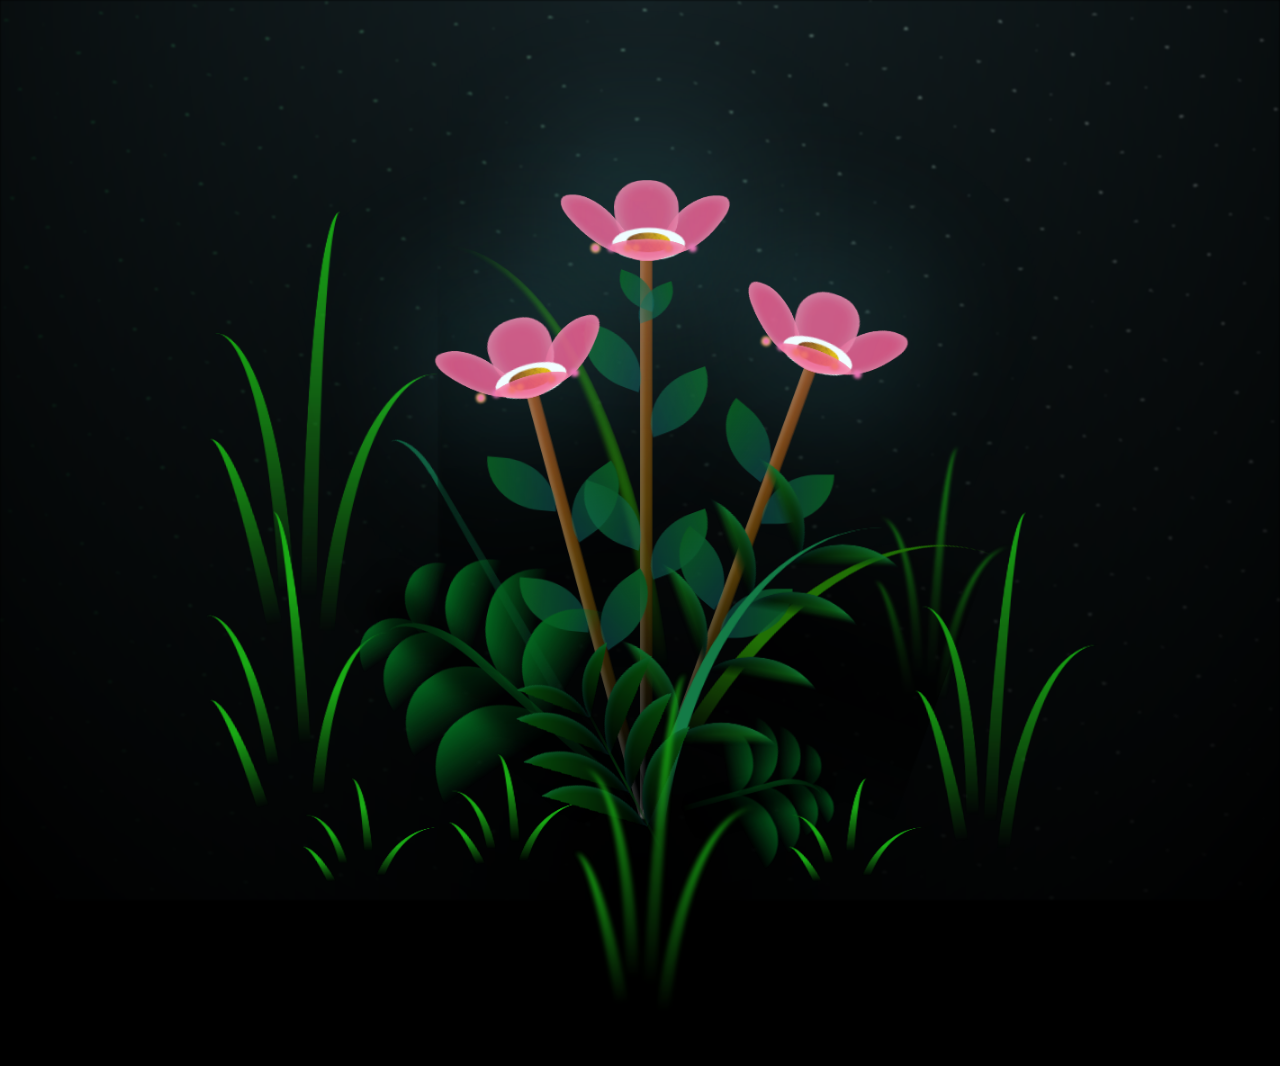
<file: ayyy/index.html>
<!DOCTYPE html>
<html lang="en">
<head>
    <meta charset="UTF-8">
    <meta http-equiv="X-UA-Compatible" content="IE=edge">
    <meta name="viewport" content="width=device-width, initial-scale=1.0">
    <link rel="stylesheet" href="main.css">
    <link rel="icon" href="img/flowers.png" type="image/x-icon">
    <title>flowers</title>
</head>
<body class="container">
    <div class="night"></div>
    <div class="flowers">
      <div class="flower flower--1">
        <div class="flower__leafs flower__leafs--1">
          <div class="flower__leaf flower__leaf--1"></div>
          <div class="flower__leaf flower__leaf--2"></div>
          <div class="flower__leaf flower__leaf--3"></div>
          <div class="flower__leaf flower__leaf--4"></div>
          <div class="flower__white-circle"></div>
  
          <div class="flower__light flower__light--1"></div>
          <div class="flower__light flower__light--2"></div>
          <div class="flower__light flower__light--3"></div>
          <div class="flower__light flower__light--4"></div>
          <div class="flower__light flower__light--5"></div>
          <div class="flower__light flower__light--6"></div>
          <div class="flower__light flower__light--7"></div>
          <div class="flower__light flower__light--8"></div>
  
        </div>
        <div class="flower__line">
          <div class="flower__line__leaf flower__line__leaf--1"></div>
          <div class="flower__line__leaf flower__line__leaf--2"></div>
          <div class="flower__line__leaf flower__line__leaf--3"></div>
          <div class="flower__line__leaf flower__line__leaf--4"></div>
          <div class="flower__line__leaf flower__line__leaf--5"></div>
          <div class="flower__line__leaf flower__line__leaf--6"></div>
        </div>
      </div>
  
      <div class="flower flower--2">
        <div class="flower__leafs flower__leafs--2">
          <div class="flower__leaf flower__leaf--1"></div>
          <div class="flower__leaf flower__leaf--2"></div>
          <div class="flower__leaf flower__leaf--3"></div>
          <div class="flower__leaf flower__leaf--4"></div>
          <div class="flower__white-circle"></div>
  
          <div class="flower__light flower__light--1"></div>
          <div class="flower__light flower__light--2"></div>
          <div class="flower__light flower__light--3"></div>
          <div class="flower__light flower__light--4"></div>
          <div class="flower__light flower__light--5"></div>
          <div class="flower__light flower__light--6"></div>
          <div class="flower__light flower__light--7"></div>
          <div class="flower__light flower__light--8"></div>
  
        </div>
        <div class="flower__line">
          <div class="flower__line__leaf flower__line__leaf--1"></div>
          <div class="flower__line__leaf flower__line__leaf--2"></div>
          <div class="flower__line__leaf flower__line__leaf--3"></div>
          <div class="flower__line__leaf flower__line__leaf--4"></div>
        </div>
      </div>
  
      <div class="flower flower--3">
        <div class="flower__leafs flower__leafs--3">
          <div class="flower__leaf flower__leaf--1"></div>
          <div class="flower__leaf flower__leaf--2"></div>
          <div class="flower__leaf flower__leaf--3"></div>
          <div class="flower__leaf flower__leaf--4"></div>
          <div class="flower__white-circle"></div>
  
          <div class="flower__light flower__light--1"></div>
          <div class="flower__light flower__light--2"></div>
          <div class="flower__light flower__light--3"></div>
          <div class="flower__light flower__light--4"></div>
          <div class="flower__light flower__light--5"></div>
          <div class="flower__light flower__light--6"></div>
          <div class="flower__light flower__light--7"></div>
          <div class="flower__light flower__light--8"></div>
  
        </div>
        <div class="flower__line">
          <div class="flower__line__leaf flower__line__leaf--1"></div>
          <div class="flower__line__leaf flower__line__leaf--2"></div>
          <div class="flower__line__leaf flower__line__leaf--3"></div>
          <div class="flower__line__leaf flower__line__leaf--4"></div>
        </div>
      </div>
  
      <div class="grow-ans" style="--d:1.2s">
        <div class="flower__g-long">
          <div class="flower__g-long__top"></div>
          <div class="flower__g-long__bottom"></div>
        </div>
      </div>
  
      <div class="growing-grass">
        <div class="flower__grass flower__grass--1">
          <div class="flower__grass--top"></div>
          <div class="flower__grass--bottom"></div>
          <div class="flower__grass__leaf flower__grass__leaf--1"></div>
          <div class="flower__grass__leaf flower__grass__leaf--2"></div>
          <div class="flower__grass__leaf flower__grass__leaf--3"></div>
          <div class="flower__grass__leaf flower__grass__leaf--4"></div>
          <div class="flower__grass__leaf flower__grass__leaf--5"></div>
          <div class="flower__grass__leaf flower__grass__leaf--6"></div>
          <div class="flower__grass__leaf flower__grass__leaf--7"></div>
          <div class="flower__grass__leaf flower__grass__leaf--8"></div>
          <div class="flower__grass__overlay"></div>
        </div>
      </div>
  
      <div class="growing-grass">
        <div class="flower__grass flower__grass--2">
          <div class="flower__grass--top"></div>
          <div class="flower__grass--bottom"></div>
          <div class="flower__grass__leaf flower__grass__leaf--1"></div>
          <div class="flower__grass__leaf flower__grass__leaf--2"></div>
          <div class="flower__grass__leaf flower__grass__leaf--3"></div>
          <div class="flower__grass__leaf flower__grass__leaf--4"></div>
          <div class="flower__grass__leaf flower__grass__leaf--5"></div>
          <div class="flower__grass__leaf flower__grass__leaf--6"></div>
          <div class="flower__grass__leaf flower__grass__leaf--7"></div>
          <div class="flower__grass__leaf flower__grass__leaf--8"></div>
          <div class="flower__grass__overlay"></div>
        </div>
      </div>
  
      <div class="grow-ans" style="--d:2.4s">
        <div class="flower__g-right flower__g-right--1">
          <div class="leaf"></div>
        </div>
      </div>
  
      <div class="grow-ans" style="--d:2.8s">
        <div class="flower__g-right flower__g-right--2">
          <div class="leaf"></div>
        </div>
      </div>
  
      <div class="grow-ans" style="--d:2.8s">
        <div class="flower__g-front">
          <div class="flower__g-front__leaf-wrapper flower__g-front__leaf-wrapper--1">
            <div class="flower__g-front__leaf"></div>
          </div>
          <div class="flower__g-front__leaf-wrapper flower__g-front__leaf-wrapper--2">
            <div class="flower__g-front__leaf"></div>
          </div>
          <div class="flower__g-front__leaf-wrapper flower__g-front__leaf-wrapper--3">
            <div class="flower__g-front__leaf"></div>
          </div>
          <div class="flower__g-front__leaf-wrapper flower__g-front__leaf-wrapper--4">
            <div class="flower__g-front__leaf"></div>
          </div>
          <div class="flower__g-front__leaf-wrapper flower__g-front__leaf-wrapper--5">
            <div class="flower__g-front__leaf"></div>
          </div>
          <div class="flower__g-front__leaf-wrapper flower__g-front__leaf-wrapper--6">
            <div class="flower__g-front__leaf"></div>
          </div>
          <div class="flower__g-front__leaf-wrapper flower__g-front__leaf-wrapper--7">
            <div class="flower__g-front__leaf"></div>
          </div>
          <div class="flower__g-front__leaf-wrapper flower__g-front__leaf-wrapper--8">
            <div class="flower__g-front__leaf"></div>
          </div>
          <div class="flower__g-front__line"></div>
        </div>
      </div>
  
      <div class="grow-ans" style="--d:3.2s">
        <div class="flower__g-fr">
          <div class="leaf"></div>
          <div class="flower__g-fr__leaf flower__g-fr__leaf--1"></div>
          <div class="flower__g-fr__leaf flower__g-fr__leaf--2"></div>
          <div class="flower__g-fr__leaf flower__g-fr__leaf--3"></div>
          <div class="flower__g-fr__leaf flower__g-fr__leaf--4"></div>
          <div class="flower__g-fr__leaf flower__g-fr__leaf--5"></div>
          <div class="flower__g-fr__leaf flower__g-fr__leaf--6"></div>
          <div class="flower__g-fr__leaf flower__g-fr__leaf--7"></div>
          <div class="flower__g-fr__leaf flower__g-fr__leaf--8"></div>
        </div>
      </div>
  
      <div class="long-g long-g--0">
        <div class="grow-ans" style="--d:3s">
          <div class="leaf leaf--0"></div>
        </div>
        <div class="grow-ans" style="--d:2.2s">
          <div class="leaf leaf--1"></div>
        </div>
        <div class="grow-ans" style="--d:3.4s">
          <div class="leaf leaf--2"></div>
        </div>
        <div class="grow-ans" style="--d:3.6s">
          <div class="leaf leaf--3"></div>
        </div>
      </div>
  
      <div class="long-g long-g--1">
        <div class="grow-ans" style="--d:3.6s">
          <div class="leaf leaf--0"></div>
        </div>
        <div class="grow-ans" style="--d:3.8s">
          <div class="leaf leaf--1"></div>
        </div>
        <div class="grow-ans" style="--d:4s">
          <div class="leaf leaf--2"></div>
        </div>
        <div class="grow-ans" style="--d:4.2s">
          <div class="leaf leaf--3"></div>
        </div>
      </div>
  
      <div class="long-g long-g--2">
        <div class="grow-ans" style="--d:4s">
          <div class="leaf leaf--0"></div>
        </div>
        <div class="grow-ans" style="--d:4.2s">
          <div class="leaf leaf--1"></div>
        </div>
        <div class="grow-ans" style="--d:4.4s">
          <div class="leaf leaf--2"></div>
        </div>
        <div class="grow-ans" style="--d:4.6s">
          <div class="leaf leaf--3"></div>
        </div>
      </div>
  
      <div class="long-g long-g--3">
        <div class="grow-ans" style="--d:4s">
          <div class="leaf leaf--0"></div>
        </div>
        <div class="grow-ans" style="--d:4.2s">
          <div class="leaf leaf--1"></div>
        </div>
        <div class="grow-ans" style="--d:3s">
          <div class="leaf leaf--2"></div>
        </div>
        <div class="grow-ans" style="--d:3.6s">
          <div class="leaf leaf--3"></div>
        </div>
      </div>
  
      <div class="long-g long-g--4">
        <div class="grow-ans" style="--d:4s">
          <div class="leaf leaf--0"></div>
        </div>
        <div class="grow-ans" style="--d:4.2s">
          <div class="leaf leaf--1"></div>
        </div>
        <div class="grow-ans" style="--d:3s">
          <div class="leaf leaf--2"></div>
        </div>
        <div class="grow-ans" style="--d:3.6s">
          <div class="leaf leaf--3"></div>
        </div>
      </div>
  
      <div class="long-g long-g--5">
        <div class="grow-ans" style="--d:4s">
          <div class="leaf leaf--0"></div>
        </div>
        <div class="grow-ans" style="--d:4.2s">
          <div class="leaf leaf--1"></div>
        </div>
        <div class="grow-ans" style="--d:3s">
          <div class="leaf leaf--2"></div>
        </div>
        <div class="grow-ans" style="--d:3.6s">
          <div class="leaf leaf--3"></div>
        </div>
      </div>
  
      <div class="long-g long-g--6">
        <div class="grow-ans" style="--d:4.2s">
          <div class="leaf leaf--0"></div>
        </div>
        <div class="grow-ans" style="--d:4.4s">
          <div class="leaf leaf--1"></div>
        </div>
        <div class="grow-ans" style="--d:4.6s">
          <div class="leaf leaf--2"></div>
        </div>
        <div class="grow-ans" style="--d:4.8s">
          <div class="leaf leaf--3"></div>
        </div>
      </div>
  
      <div class="long-g long-g--7">
        <div class="grow-ans" style="--d:3s">
          <div class="leaf leaf--0"></div>
        </div>
        <div class="grow-ans" style="--d:3.2s">
          <div class="leaf leaf--1"></div>
        </div>
        <div class="grow-ans" style="--d:3.5s">
          <div class="leaf leaf--2"></div>
        </div>
        <div class="grow-ans" style="--d:3.6s">
          <div class="leaf leaf--3"></div>
        </div>
      </div>
    </div>
    
    <script src="main.js"></script>
  </body>
</html>
</file>
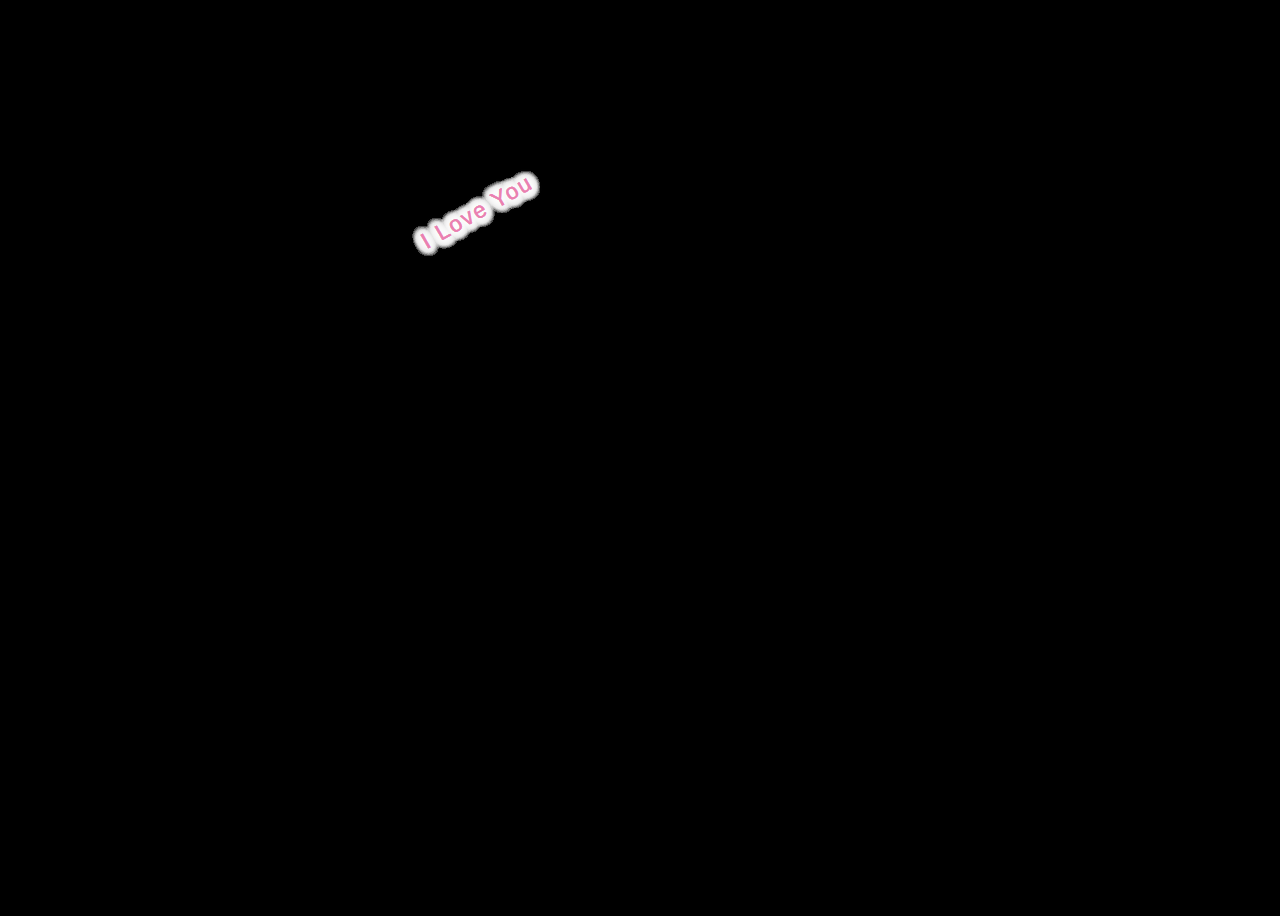
<file: buat-kamu-ayyy/index.html>
<!doctype html>
<html lang="en">
 <head>
  <meta http-equiv="Content-Type" content="text/html; charset=UTF-8"> 
  <link rel="stylesheet" href="styles.css">
  <title>i love you</title> 
 </head> 
 <body mpa-version="9.0.21" mpa-extension-id="ibefaeehajgcpooopoegkifhgecigeeg"> 
  <div id="ui"> 
   <div class="love"> 
    <div class="love_horizontal"> 
     <div class="love_vertical"> 
      <div class="love_word">
       I Love You
      </div> 
     </div> 
    </div> 
   </div> 
   <div class="love"> 
    <div class="love_horizontal"> 
     <div class="love_vertical"> 
      <div class="love_word">
       I Love You
      </div> 
     </div> 
    </div> 
   </div> 
   <div class="love"> 
    <div class="love_horizontal"> 
     <div class="love_vertical"> 
      <div class="love_word">
       I Love You
      </div> 
     </div> 
    </div> 
   </div> 
   <div class="love"> 
    <div class="love_horizontal"> 
     <div class="love_vertical"> 
      <div class="love_word">
       I Love You
      </div> 
     </div> 
    </div> 
   </div> 
   <div class="love"> 
    <div class="love_horizontal"> 
     <div class="love_vertical"> 
      <div class="love_word">
       I Love You
      </div> 
     </div> 
    </div> 
   </div> 
   <div class="love"> 
    <div class="love_horizontal"> 
     <div class="love_vertical"> 
      <div class="love_word">
       I Love You
      </div> 
     </div> 
    </div> 
   </div> 
   <div class="love"> 
    <div class="love_horizontal"> 
     <div class="love_vertical"> 
      <div class="love_word">
       I Love You
      </div> 
     </div> 
    </div> 
   </div> 
   <div class="love"> 
    <div class="love_horizontal"> 
     <div class="love_vertical"> 
      <div class="love_word">
       I Love You
      </div> 
     </div> 
    </div> 
   </div> 
   <div class="love"> 
    <div class="love_horizontal"> 
     <div class="love_vertical"> 
      <div class="love_word">
       I Love You
      </div> 
     </div> 
    </div> 
   </div> 
   <div class="love"> 
    <div class="love_horizontal"> 
     <div class="love_vertical"> 
      <div class="love_word">
       I Love You
      </div> 
     </div> 
    </div> 
   </div> 
   <div class="love"> 
    <div class="love_horizontal"> 
     <div class="love_vertical"> 
      <div class="love_word">
       I Love You
      </div> 
     </div> 
    </div> 
   </div> 
   <div class="love"> 
    <div class="love_horizontal"> 
     <div class="love_vertical"> 
      <div class="love_word">
       I Love You
      </div> 
     </div> 
    </div> 
   </div> 
   <div class="love"> 
    <div class="love_horizontal"> 
     <div class="love_vertical"> 
      <div class="love_word">
       I Love You
      </div> 
     </div> 
    </div> 
   </div> 
   <div class="love"> 
    <div class="love_horizontal"> 
     <div class="love_vertical"> 
      <div class="love_word">
       I Love You
      </div> 
     </div> 
    </div> 
   </div> 
   <div class="love"> 
    <div class="love_horizontal"> 
     <div class="love_vertical"> 
      <div class="love_word">
       I Love You
      </div> 
     </div> 
    </div> 
   </div> 
   <div class="love"> 
    <div class="love_horizontal"> 
     <div class="love_vertical"> 
      <div class="love_word">
       I Love You
      </div> 
     </div> 
    </div> 
   </div> 
   <div class="love"> 
    <div class="love_horizontal"> 
     <div class="love_vertical"> 
      <div class="love_word">
       I Love You
      </div> 
     </div> 
    </div> 
   </div> 
   <div class="love"> 
    <div class="love_horizontal"> 
     <div class="love_vertical"> 
      <div class="love_word">
       I Love You
      </div> 
     </div> 
    </div> 
   </div> 
   <div class="love"> 
    <div class="love_horizontal"> 
     <div class="love_vertical"> 
      <div class="love_word">
       I Love You
      </div> 
     </div> 
    </div> 
   </div> 
   <div class="love"> 
    <div class="love_horizontal"> 
     <div class="love_vertical"> 
      <div class="love_word">
       I Love You
      </div> 
     </div> 
    </div> 
   </div> 
   <div class="love"> 
    <div class="love_horizontal"> 
     <div class="love_vertical"> 
      <div class="love_word">
       I Love You
      </div> 
     </div> 
    </div> 
   </div> 
   <div class="love"> 
    <div class="love_horizontal"> 
     <div class="love_vertical"> 
      <div class="love_word">
       I Love You
      </div> 
     </div> 
    </div> 
   </div> 
   <div class="love"> 
    <div class="love_horizontal"> 
     <div class="love_vertical"> 
      <div class="love_word">
       I Love You
      </div> 
     </div> 
    </div> 
   </div> 
   <div class="love"> 
    <div class="love_horizontal"> 
     <div class="love_vertical"> 
      <div class="love_word">
       I Love You
      </div> 
     </div> 
    </div> 
   </div> 
   <div class="love"> 
    <div class="love_horizontal"> 
     <div class="love_vertical"> 
      <div class="love_word">
       I Love You
      </div> 
     </div> 
    </div> 
   </div> 
   <div class="love"> 
    <div class="love_horizontal"> 
     <div class="love_vertical"> 
      <div class="love_word">
       I Love You
      </div> 
     </div> 
    </div> 
   </div> 
   <div class="love"> 
    <div class="love_horizontal"> 
     <div class="love_vertical"> 
      <div class="love_word">
       I Love You
      </div> 
     </div> 
    </div> 
   </div> 
   <div class="love"> 
    <div class="love_horizontal"> 
     <div class="love_vertical"> 
      <div class="love_word">
       I Love You
      </div> 
     </div> 
    </div> 
   </div> 
   <div class="love"> 
    <div class="love_horizontal"> 
     <div class="love_vertical"> 
      <div class="love_word">
       I Love You
      </div> 
     </div> 
    </div> 
   </div> 
   <div class="love"> 
    <div class="love_horizontal"> 
     <div class="love_vertical"> 
      <div class="love_word">
       I Love You
      </div> 
     </div> 
    </div> 
   </div> 
   <div class="love"> 
    <div class="love_horizontal"> 
     <div class="love_vertical"> 
      <div class="love_word">
       I Love You
      </div> 
     </div> 
    </div> 
   </div> 
   <div class="love"> 
    <div class="love_horizontal"> 
     <div class="love_vertical"> 
      <div class="love_word">
       I Love You
      </div> 
     </div> 
    </div> 
   </div> 
   <div class="love"> 
    <div class="love_horizontal"> 
     <div class="love_vertical"> 
      <div class="love_word">
       I Love You
      </div> 
     </div> 
    </div> 
   </div> 
   <div class="love"> 
    <div class="love_horizontal"> 
     <div class="love_vertical"> 
      <div class="love_word">
       I Love You
      </div> 
     </div> 
    </div> 
   </div> 
   <div class="love"> 
    <div class="love_horizontal"> 
     <div class="love_vertical"> 
      <div class="love_word">
       I Love You
      </div> 
     </div> 
    </div> 
   </div> 
   <div class="love"> 
    <div class="love_horizontal"> 
     <div class="love_vertical"> 
      <div class="love_word">
       I Love You
      </div> 
     </div> 
    </div> 
   </div> 
   <div class="love"> 
    <div class="love_horizontal"> 
     <div class="love_vertical"> 
      <div class="love_word">
       I Love You
      </div> 
     </div> 
    </div> 
   </div> 
   <div class="love"> 
    <div class="love_horizontal"> 
     <div class="love_vertical"> 
      <div class="love_word">
       I Love You
      </div> 
     </div> 
    </div> 
   </div> 
   <div class="love"> 
    <div class="love_horizontal"> 
     <div class="love_vertical"> 
      <div class="love_word">
       I Love You
      </div> 
     </div> 
    </div> 
   </div> 
   <div class="love"> 
    <div class="love_horizontal"> 
     <div class="love_vertical"> 
      <div class="love_word">
       I Love You
      </div> 
     </div> 
    </div> 
   </div> 
   <div class="love"> 
    <div class="love_horizontal"> 
     <div class="love_vertical"> 
      <div class="love_word">
       I Love You
      </div> 
     </div> 
    </div> 
   </div> 
   <div class="love"> 
    <div class="love_horizontal"> 
     <div class="love_vertical"> 
      <div class="love_word">
       I Love You
      </div> 
     </div> 
    </div> 
   </div> 
   <div class="love"> 
    <div class="love_horizontal"> 
     <div class="love_vertical"> 
      <div class="love_word">
       I Love You
      </div> 
     </div> 
    </div> 
   </div> 
   <div class="love"> 
    <div class="love_horizontal"> 
     <div class="love_vertical"> 
      <div class="love_word">
       I Love You
      </div> 
     </div> 
    </div> 
   </div> 
   <div class="love"> 
    <div class="love_horizontal"> 
     <div class="love_vertical"> 
      <div class="love_word">
       I Love You
      </div> 
     </div> 
    </div> 
   </div> 
   <div class="love"> 
    <div class="love_horizontal"> 
     <div class="love_vertical"> 
      <div class="love_word">
       I Love You
      </div> 
     </div> 
    </div> 
   </div> 
   <div class="love"> 
    <div class="love_horizontal"> 
     <div class="love_vertical"> 
      <div class="love_word">
       I Love You
      </div> 
     </div> 
    </div> 
   </div> 
   <div class="love"> 
    <div class="love_horizontal"> 
     <div class="love_vertical"> 
      <div class="love_word">
       I Love You
      </div> 
     </div> 
    </div> 
   </div> 
   <div class="love"> 
    <div class="love_horizontal"> 
     <div class="love_vertical"> 
      <div class="love_word">
       I Love You
      </div> 
     </div> 
    </div> 
   </div> 
   <div class="love"> 
    <div class="love_horizontal"> 
     <div class="love_vertical"> 
      <div class="love_word">
       I Love You
      </div> 
     </div> 
    </div> 
   </div> 
   <div class="love"> 
    <div class="love_horizontal"> 
     <div class="love_vertical"> 
      <div class="love_word">
       I Love You
      </div> 
     </div> 
    </div> 
   </div> 
   <div class="love"> 
    <div class="love_horizontal"> 
     <div class="love_vertical"> 
      <div class="love_word">
       I Love You
      </div> 
     </div> 
    </div> 
   </div> 
   <div class="love"> 
    <div class="love_horizontal"> 
     <div class="love_vertical"> 
      <div class="love_word">
       I Love You
      </div> 
     </div> 
    </div> 
   </div> 
   <div class="love"> 
    <div class="love_horizontal"> 
     <div class="love_vertical"> 
      <div class="love_word">
       I Love You
      </div> 
     </div> 
    </div> 
   </div> 
   <div class="love"> 
    <div class="love_horizontal"> 
     <div class="love_vertical"> 
      <div class="love_word">
       I Love You
      </div> 
     </div> 
    </div> 
   </div> 
   <div class="love"> 
    <div class="love_horizontal"> 
     <div class="love_vertical"> 
      <div class="love_word">
       I Love You
      </div> 
     </div> 
    </div> 
   </div> 
   <div class="love"> 
    <div class="love_horizontal"> 
     <div class="love_vertical"> 
      <div class="love_word">
       I Love You
      </div> 
     </div> 
    </div> 
   </div> 
   <div class="love"> 
    <div class="love_horizontal"> 
     <div class="love_vertical"> 
      <div class="love_word">
       I Love You
      </div> 
     </div> 
    </div> 
   </div> 
   <div class="love"> 
    <div class="love_horizontal"> 
     <div class="love_vertical"> 
      <div class="love_word">
       I Love You
      </div> 
     </div> 
    </div> 
   </div> 
   <div class="love"> 
    <div class="love_horizontal"> 
     <div class="love_vertical"> 
      <div class="love_word">
       I Love You
      </div> 
     </div> 
    </div> 
   </div> 
   <div class="love"> 
    <div class="love_horizontal"> 
     <div class="love_vertical"> 
      <div class="love_word">
       I Love You
      </div> 
     </div> 
    </div> 
   </div> 
   <div class="love"> 
    <div class="love_horizontal"> 
     <div class="love_vertical"> 
      <div class="love_word">
       I Love You
      </div> 
     </div> 
    </div> 
   </div> 
   <div class="love"> 
    <div class="love_horizontal"> 
     <div class="love_vertical"> 
      <div class="love_word">
       I Love You
      </div> 
     </div> 
    </div> 
   </div> 
   <div class="love"> 
    <div class="love_horizontal"> 
     <div class="love_vertical"> 
      <div class="love_word">
       I Love You
      </div> 
     </div> 
    </div> 
   </div> 
   <div class="love"> 
    <div class="love_horizontal"> 
     <div class="love_vertical"> 
      <div class="love_word">
       I Love You
      </div> 
     </div> 
    </div> 
   </div> 
   <div class="love"> 
    <div class="love_horizontal"> 
     <div class="love_vertical"> 
      <div class="love_word">
       I Love You
      </div> 
     </div> 
    </div> 
   </div> 
   <div class="love"> 
    <div class="love_horizontal"> 
     <div class="love_vertical"> 
      <div class="love_word">
       I Love You
      </div> 
     </div> 
    </div> 
   </div> 
   <div class="love"> 
    <div class="love_horizontal"> 
     <div class="love_vertical"> 
      <div class="love_word">
       I Love You
      </div> 
     </div> 
    </div> 
   </div> 
   <div class="love"> 
    <div class="love_horizontal"> 
     <div class="love_vertical"> 
      <div class="love_word">
       I Love You
      </div> 
     </div> 
    </div> 
   </div> 
   <div class="love"> 
    <div class="love_horizontal"> 
     <div class="love_vertical"> 
      <div class="love_word">
     </div> 
     </div> 
    </div> 
   </div> 
  </div> 
</body>
</html>
</file>
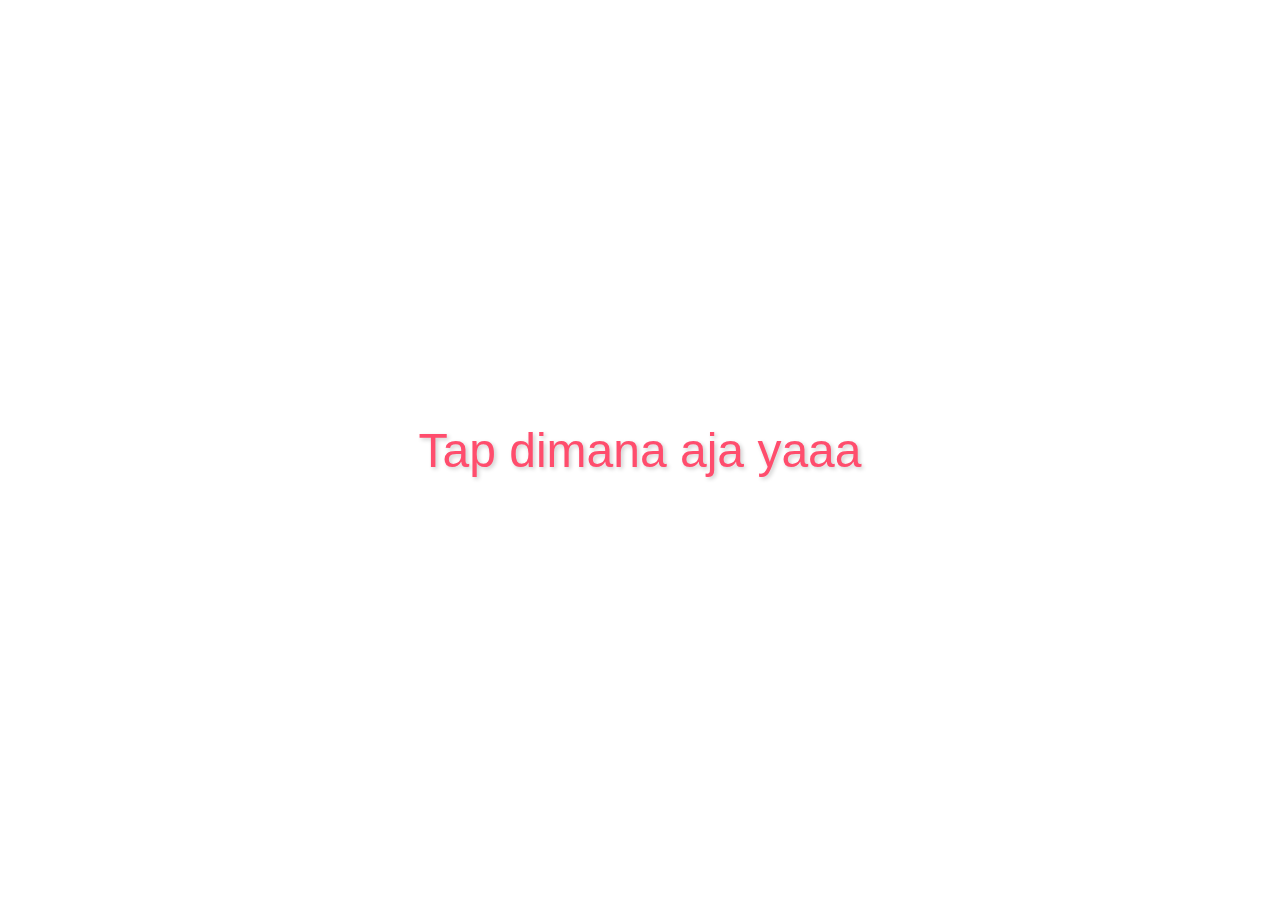
<file: by-rasya/index.html>
<!DOCTYPE html>
<html lang="en">
<head>
    <meta charset="UTF-8">
    <meta name="viewport" content="width=device-width, initial-scale=1.0">
    <title>❤️</title>
    <link rel="stylesheet" href="styles/main.css">
<div class="wallpaper"></div>
    <div class="content">
    </div>
</head>
<body>
    <div class="bg_heart">
        <div class="message"></div>
        <a href="love.html" class="next-button">pencet aku</a>
    </div>

    <script src="https://code.jquery.com/jquery-3.6.0.min.js"></script>
    <script src="script/main.js"></script>
<script>
    function setupMusic() {
        const music = document.getElementById('backgroundMusic');
        
        const isMusicPlaying = localStorage.getItem('musicPlaying') === 'true';
        const musicCurrentTime = localStorage.getItem('musicCurrentTime') || 0;

        if (isMusicPlaying) {
            music.currentTime = parseFloat(musicCurrentTime);
        }

        music.addEventListener('play', () => {
            localStorage.setItem('musicPlaying', 'true');
        });

        music.addEventListener('pause', () => {
            localStorage.setItem('musicPlaying', 'false');
        });

        setInterval(() => {
            localStorage.setItem('musicCurrentTime', music.currentTime);
        }, 1000);

        document.addEventListener('click', function startMusic() {
            music.play().catch(error => {
                console.log('Autoplay prevented', error);
            });
            document.removeEventListener('click', startMusic);
        });
    }

        document.addEventListener('DOMContentLoaded', setupMusic);
</script>

<audio id="backgroundMusic" loop>
    <source src="assets/blue.mp3" type="audio/mpeg">
    Your browser does not support the audio element.
</script>
</body>
</html>
</file>
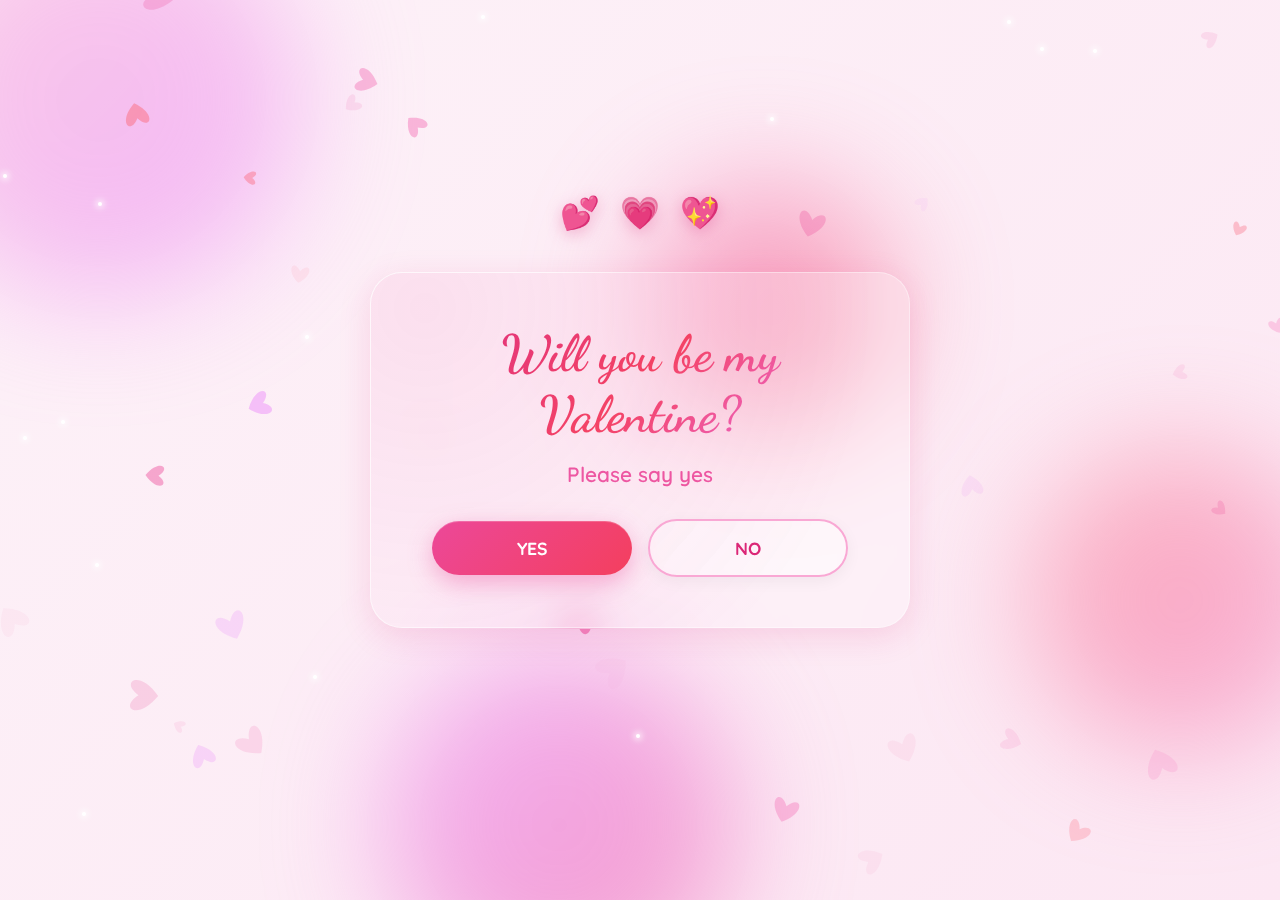
<file: happy/index.html>
<!DOCTYPE html>
<html lang="id">

<head>
    <meta charset="UTF-8">
    <meta name="viewport" content="width=device-width, initial-scale=1.0">
    <title>Will You Be My Valentine? 💕</title>
    <meta name="description" content="A sweet Valentine's Day message for someone special">
    <link rel="preconnect" href="https://fonts.googleapis.com">
    <link rel="preconnect" href="https://fonts.gstatic.com" crossorigin>
    <link
        href="https://fonts.googleapis.com/css2?family=Dancing+Script:wght@500;700&family=Quicksand:wght@400;500;600;700&display=swap"
        rel="stylesheet">
    <link rel="stylesheet" href="style.css">
</head>

<body>
    <div class="bg-gradient"></div>
    <div class="bg-shapes">
        <div class="shape shape-1"></div>
        <div class="shape shape-2"></div>
        <div class="shape shape-3"></div>
        <div class="shape shape-4"></div>
    </div>

    <canvas id="heartCanvas"></canvas>

    <div class="sparkle-container" id="sparkleContainer"></div>

    <main id="app">

        <section id="page1" class="page active">
            <div class="page-content">
                <div class="floating-hearts">
                    <span class="float-heart">💕</span>
                    <span class="float-heart">💗</span>
                    <span class="float-heart">💖</span>
                </div>
                <div class="glass-card main-card">
                    <div class="card-glow"></div>
                    <h1 class="title-main" id="mainQuestion">Will you be my Valentine?</h1>
                    <p class="subtitle" id="subQuestion">Please say yes </p>
                    <div class="button-group">
                        <button id="yesBtn" class="btn btn-yes">
                            <span class="btn-text">YES</span>
                            <span class="btn-shine"></span>
                        </button>
                        <button id="noBtn" class="btn btn-no">
                            <span class="btn-text">NO</span>
                        </button>
                    </div>
                    <p id="noEscapeText" class="escape-text hidden"></p>
                </div>
            </div>
        </section>

        <section id="page2" class="page">
            <div class="page-content">
                <div class="celebration-burst" id="celebrationBurst"></div>
                <div class="glass-card">
                    <div class="card-glow"></div>
                    <div class="emoji-bounce">🎉</div>
                    <h1 class="title-cursive" id="confirmTitle">YAAAY! Kamu beneran mau 💗</h1>
                    <div class="confirmation-box">
                        <p id="confirmText">Mulai dari sekarang kamu resmi jadi…</p>
                        <div class="badge-container">
                            <div class="badge">
                                <span class="badge-text">My Valentine</span>
                                <div class="badge-sparkle"></div>
                            </div>
                        </div>
                    </div>
                    <div class="button-group">
                        <button id="nextToPage3" class="btn btn-primary">
                            <span class="btn-text">Lanjut </span>
                            <span class="btn-shine"></span>
                        </button>
                        <button id="backToPage1" class="btn btn-ghost btn-small">Ulangi pertanyaan</button>
                    </div>
                </div>
            </div>
        </section>

        <section id="page3" class="page">
            <div class="page-content flower-page">
                <div class="falling-petals" id="petalsContainer"></div>
                <div class="glass-card">
                    <div class="card-glow"></div>
                    <h1 class="title-cursive" id="flowerTitle">Ini kado spesial buat kamu </h1>
                    <div class="bouquet-wrapper">
                        <div class="bouquet-glow"></div>
                        <div class="bouquet" id="bouquet">
                            <img src="assets/flower.png" alt="Buket Bunga" class="bouquet-img">
                        </div>
                    </div>
                    <p id="bouquetMessage" class="bouquet-message hidden">Yeay! Udah jadi milik kamu 💕</p>
                    <div class="button-group">
                        <button id="takeBouquet" class="btn btn-primary">
                            <span class="btn-text">Terima hadiahnya </span>
                            <span class="btn-shine"></span>
                        </button>
                        <button id="nextToPage4" class="btn btn-primary hidden">
                            <span class="btn-text">Next </span>
                            <span class="btn-shine"></span>
                        </button>
                    </div>
                </div>
            </div>
        </section>

        <section id="page4" class="page">
            <div class="page-content">
                <div class="glass-card collage-card">
                    <div class="card-glow"></div>
                    <h1 class="title-cursive" id="collageTitle">My Beautiful You</h1>
                    <p class="collage-subtitle" id="collageSubtitle">Sejak kamu hadir, hal sederhana pun terasa
                        istimewa. Happy Valentine, my favorite person. 💕</p>
                    <div class="photo-grid">
                        <div class="photo-item">
                            <img src="assets/pict1.jpg" class="photo-preview" alt="Foto 1">
                        </div>
                        <div class="photo-item">
                            <img src="assets/pict2.jpg" class="photo-preview" alt="Foto 2">
                        </div>
                        <div class="photo-item">
                            <img src="assets/pict3.jpg" class="photo-preview" alt="Foto 3">
                        </div>
                        <div class="photo-item">
                            <img src="assets/pict4.jpg" class="photo-preview" alt="Foto 4">
                        </div>
                    </div>
                    <button id="nextToPage5" class="btn btn-primary">
                        <span class="btn-text">Satu halaman lagi… </span>
                        <span class="btn-shine"></span>
                    </button>
                </div>
            </div>
        </section>

        <section id="page5" class="page">
            <div class="page-content">
                <div id="confettiContainer" class="confetti-container"></div>

                <div class="envelope-wrapper" id="envelopeWrapper">
                    <div class="envelope-container">
                        <div class="envelope" id="envelope">
                            <div class="envelope-back"></div>
                            <div class="letter" id="letter">
                                <div class="letter-content">
                                    <span class="letter-heart">💕</span>
                                    <span class="letter-text">For You</span>
                                </div>
                            </div>
                            <div class="envelope-front"></div>
                            <div class="envelope-flap"></div>
                        </div>
                    </div>
                    <p class="envelope-hint" id="envelopeHint">Tap untuk membuka</p>
                </div>

                <div class="glass-card final-card hidden" id="finalContent">
                    <div class="card-glow"></div>
                    <div class="final-emoji">💞</div>
                    <h1 class="title-cursive title-final" id="finalTitle">Happy Valentine, My Love 💞</h1>
                    <div class="message-box">
                        <div class="message-decoration">✨</div>
                        <p id="finalMessage">
                            Makasih ya sayang sudah hadir dan bikin hariku selalu terasa cukup. Kamu adalah alasan kenapa
                            senyum itu mudah muncul. Semoga hari harimu selalu penuh kehangatan dan kebahagiaan. Aku
                            selalu ada untukmu. Happy Valentine 💕
                        </p>
                        <div class="message-decoration right">✨</div>
                    </div>
                    <div class="button-group final-buttons">
                        <button id="restartBtn" class="btn btn-ghost">
                            <span class="btn-text">Restart </span>
                        </button>
                        <button id="copyBtn" class="btn btn-primary">
                            <span class="btn-text">Copy Message </span>
                            <span class="btn-shine"></span>
                        </button>
                    </div>
                    <p id="copyNotif" class="copy-notif hidden">Pesan berhasil dicopy! </p>
                </div>
            </div>
        </section>

    </main>

    <script src="script.js"></script>
</body>

</html>
</file>
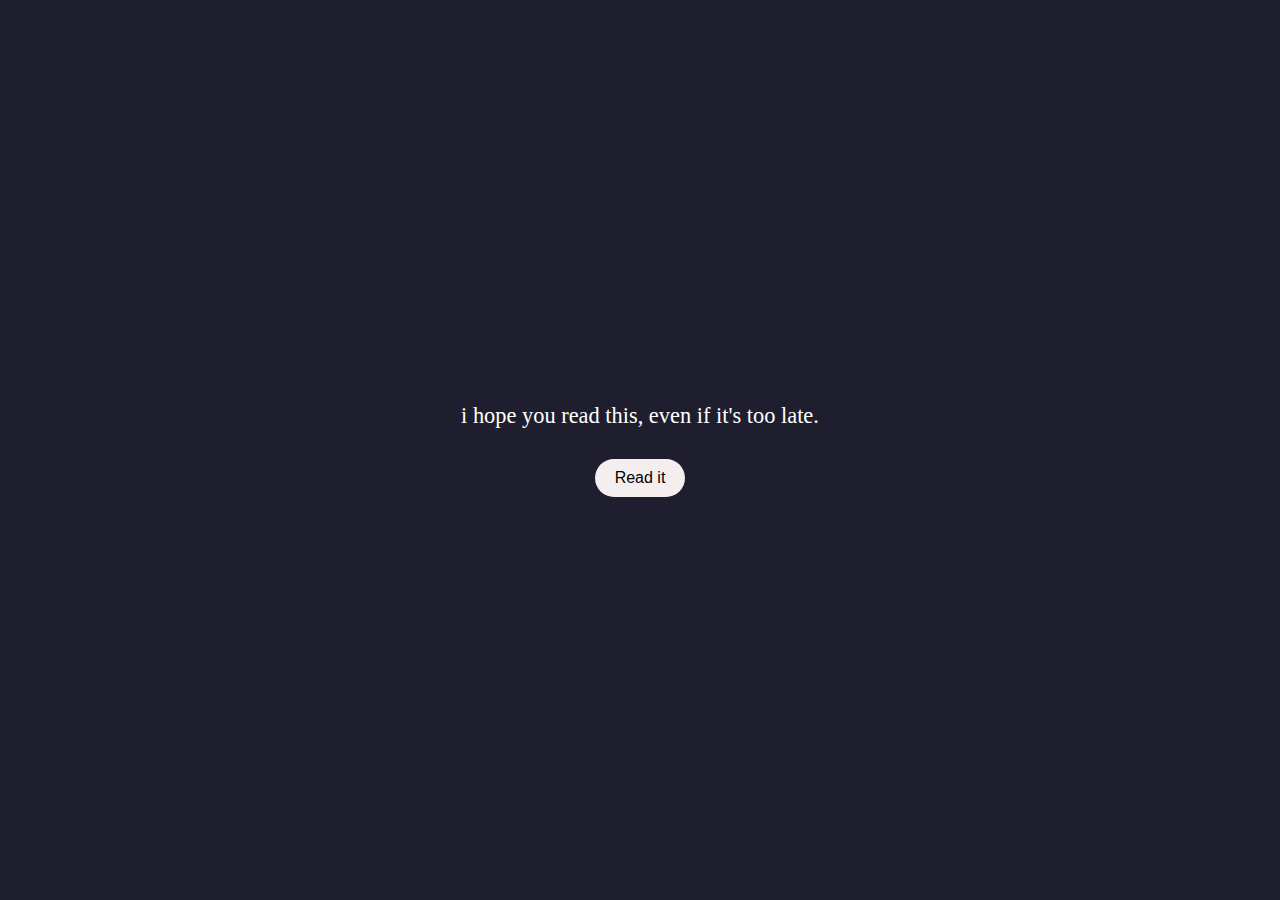
<file: hari-ibu/index.html>
<!DOCTYPE html>
<html lang="id">
  <head>
    <meta charset="UTF-8" />
    <meta name="viewport" content="width=device-width, initial-scale=1" />
    <title>A Letter for You</title>
    <link rel="stylesheet" href="style.css" />
  </head>
  <body>
    <div class="intro" id="introText">
      i hope you read this, even if it's too late.
    </div>
    <button class="btn" onclick="showLetter()">Read it</button>

    <div class="letter" id="letterBox">
      <p id="typedText"></p>
      <img src="ttd.png" alt="Signature" class="signature" />
    </div>

    <script src="script.js"></script>
  </body>
</html>
</file>
<file: ayyy/main.css>
*,
*::after,
*::before {
  padding: 0;
  margin: 0;
  box-sizing: border-box;
}

:root {
  --dark-color: #000;
}

body {
  display: flex;
  align-items: flex-end;
  justify-content: center;
  min-height: 100vh;
  background-color: var(--dark-color);
  overflow: hidden;
  perspective: 1000px;
}

.night {
  position: fixed;
  left: 50%;
  top: 0;
  transform: translateX(-50%);
  width: 100%;
  height: 100%;
  filter: blur(0.1vmin);
  background-image: radial-gradient(ellipse at top, transparent 0%, var(--dark-color)), radial-gradient(ellipse at bottom, var(--dark-color), rgba(145, 233, 255, 0.2)), repeating-linear-gradient(220deg, rgb(0, 0, 0) 0px, rgb(0, 0, 0) 19px, transparent 19px, transparent 22px), repeating-linear-gradient(189deg, rgb(0, 0, 0) 0px, rgb(0, 0, 0) 19px, transparent 19px, transparent 22px), repeating-linear-gradient(148deg, rgb(0, 0, 0) 0px, rgb(0, 0, 0) 19px, transparent 19px, transparent 22px), linear-gradient(90deg, rgb(7, 107, 42), rgb(240, 240, 240));
}

.flowers {
  position: relative;
  transform: scale(0.9);
}

.flower {
  position: absolute;
  bottom: 10vmin;
  transform-origin: bottom center;
  z-index: 10;
  --fl-speed: 0.3s;
}
.flower--1 {
  -webkit-animation: moving-flower-1 4s linear infinite;
          animation: moving-flower-1 4s linear infinite;
}
.flower--1 .flower__line {
  height: 70vmin;
  -webkit-animation-delay: 0.3s;
          animation-delay: 0.3s;
}
.flower--1 .flower__line__leaf--1 {
  -webkit-animation: blooming-leaf-right var(--fl-speed) 1.6s backwards;
          animation: blooming-leaf-right var(--fl-speed) 1.6s backwards;
}
.flower--1 .flower__line__leaf--2 {
  -webkit-animation: blooming-leaf-right var(--fl-speed) 1.4s backwards;
          animation: blooming-leaf-right var(--fl-speed) 1.4s backwards;
}
.flower--1 .flower__line__leaf--3 {
  -webkit-animation: blooming-leaf-left var(--fl-speed) 1.2s backwards;
          animation: blooming-leaf-left var(--fl-speed) 1.2s backwards;
}
.flower--1 .flower__line__leaf--4 {
  -webkit-animation: blooming-leaf-left var(--fl-speed) 1s backwards;
          animation: blooming-leaf-left var(--fl-speed) 1s backwards;
}
.flower--1 .flower__line__leaf--5 {
  -webkit-animation: blooming-leaf-right var(--fl-speed) 1.8s backwards;
          animation: blooming-leaf-right var(--fl-speed) 1.8s backwards;
}
.flower--1 .flower__line__leaf--6 {
  -webkit-animation: blooming-leaf-left var(--fl-speed) 2s backwards;
          animation: blooming-leaf-left var(--fl-speed) 2s backwards;
}
.flower--2 {
  left: 50%;
  transform: rotate(20deg);
  -webkit-animation: moving-flower-2 4s linear infinite;
          animation: moving-flower-2 4s linear infinite;
}
.flower--2 .flower__line {
  height: 60vmin;
  -webkit-animation-delay: 0.6s;
          animation-delay: 0.6s;
}
.flower--2 .flower__line__leaf--1 {
  -webkit-animation: blooming-leaf-right var(--fl-speed) 1.9s backwards;
          animation: blooming-leaf-right var(--fl-speed) 1.9s backwards;
}
.flower--2 .flower__line__leaf--2 {
  -webkit-animation: blooming-leaf-right var(--fl-speed) 1.7s backwards;
          animation: blooming-leaf-right var(--fl-speed) 1.7s backwards;
}
.flower--2 .flower__line__leaf--3 {
  -webkit-animation: blooming-leaf-left var(--fl-speed) 1.5s backwards;
          animation: blooming-leaf-left var(--fl-speed) 1.5s backwards;
}
.flower--2 .flower__line__leaf--4 {
  -webkit-animation: blooming-leaf-left var(--fl-speed) 1.3s backwards;
          animation: blooming-leaf-left var(--fl-speed) 1.3s backwards;
}
.flower--3 {
  left: 50%;
  transform: rotate(-15deg);
  -webkit-animation: moving-flower-3 4s linear infinite;
          animation: moving-flower-3 4s linear infinite;
}
.flower--3 .flower__line {
  -webkit-animation-delay: 0.9s;
          animation-delay: 0.9s;
}
.flower--3 .flower__line__leaf--1 {
  -webkit-animation: blooming-leaf-right var(--fl-speed) 2.5s backwards;
          animation: blooming-leaf-right var(--fl-speed) 2.5s backwards;
}
.flower--3 .flower__line__leaf--2 {
  -webkit-animation: blooming-leaf-right var(--fl-speed) 2.3s backwards;
          animation: blooming-leaf-right var(--fl-speed) 2.3s backwards;
}
.flower--3 .flower__line__leaf--3 {
  -webkit-animation: blooming-leaf-left var(--fl-speed) 2.1s backwards;
          animation: blooming-leaf-left var(--fl-speed) 2.1s backwards;
}
.flower--3 .flower__line__leaf--4 {
  -webkit-animation: blooming-leaf-left var(--fl-speed) 1.9s backwards;
          animation: blooming-leaf-left var(--fl-speed) 1.9s backwards;
}
.flower__leafs {
  position: relative;
  -webkit-animation: blooming-flower 2s backwards;
          animation: blooming-flower 2s backwards;
}
.flower__leafs--1 {
  -webkit-animation-delay: 1.1s;
          animation-delay: 1.1s;
}
.flower__leafs--2 {
  -webkit-animation-delay: 1.4s;
          animation-delay: 1.4s;
}
.flower__leafs--3 {
  -webkit-animation-delay: 1.7s;
          animation-delay: 1.7s;
}
.flower__leafs::after {
  content: "";
  position: absolute;
  left: 0;
  top: 0;
  transform: translate(-50%, -100%);
  width: 8vmin;
  height: 8vmin;
  background-color: #6bf0ff;
  filter: blur(10vmin);
}
.flower__leaf {
  position: absolute;
  bottom: 0;
  left: 50%;
  width: 8vmin;
  height: 11vmin;
  border-radius: 51% 49% 47% 53%/44% 45% 55% 69%;
  background-color: #f672b0;
  background-image: linear-gradient(to top, #ee5286, #ee5286);
  transform-origin: bottom center;
  opacity: 0.9;
  box-shadow: inset 0 0 2vmin rgba(255, 255, 255, 0.5);
}
.flower__leaf--1 {
  transform: translate(-10%, 1%) rotateY(40deg) rotateX(-50deg);
}
.flower__leaf--2 {
  transform: translate(-50%, -4%) rotateX(40deg);
}
.flower__leaf--3 {
  transform: translate(-90%, 0%) rotateY(45deg) rotateX(50deg);
}
.flower__leaf--4 {
  width: 8vmin;
  height: 8vmin;
  transform-origin: bottom left;
  border-radius: 4vmin 10vmin 4vmin 4vmin;
  transform: translate(0%, 18%) rotateX(70deg) rotate(-43deg);
  background-image: linear-gradient(to top, #ee5286, #ee5286);
  z-index: 1;
  opacity: 0.8;
}
.flower__white-circle {
  position: absolute;
  left: -3.5vmin;
  top: -3vmin;
  width: 9vmin;
  height: 4vmin;
  border-radius: 50%;
  background-color: #fff;
}
.flower__white-circle::after {
  content: "";
  position: absolute;
  left: 50%;
  top: 45%;
  transform: translate(-50%, -50%);
  width: 60%;
  height: 60%;
  border-radius: inherit;
  background-image: repeating-linear-gradient(135deg, rgba(0, 0, 0, 0.03) 0px, rgba(0, 0, 0, 0.03) 1px, transparent 1px, transparent 12px), repeating-linear-gradient(45deg, rgba(0, 0, 0, 0.03) 0px, rgba(0, 0, 0, 0.03) 1px, transparent 1px, transparent 12px), repeating-linear-gradient(67.5deg, rgba(0, 0, 0, 0.03) 0px, rgba(0, 0, 0, 0.03) 1px, transparent 1px, transparent 12px), repeating-linear-gradient(135deg, rgba(0, 0, 0, 0.03) 0px, rgba(0, 0, 0, 0.03) 1px, transparent 1px, transparent 12px), repeating-linear-gradient(45deg, rgba(0, 0, 0, 0.03) 0px, rgba(0, 0, 0, 0.03) 1px, transparent 1px, transparent 12px), repeating-linear-gradient(112.5deg, rgba(0, 0, 0, 0.03) 0px, rgba(0, 0, 0, 0.03) 1px, transparent 1px, transparent 12px), repeating-linear-gradient(112.5deg, rgba(0, 0, 0, 0.03) 0px, rgba(0, 0, 0, 0.03) 1px, transparent 1px, transparent 12px), repeating-linear-gradient(45deg, rgba(0, 0, 0, 0.03) 0px, rgba(0, 0, 0, 0.03) 1px, transparent 1px, transparent 12px), repeating-linear-gradient(22.5deg, rgba(0, 0, 0, 0.03) 0px, rgba(0, 0, 0, 0.03) 1px, transparent 1px, transparent 12px), repeating-linear-gradient(45deg, rgba(0, 0, 0, 0.03) 0px, rgba(0, 0, 0, 0.03) 1px, transparent 1px, transparent 12px), repeating-linear-gradient(22.5deg, rgba(0, 0, 0, 0.03) 0px, rgba(0, 0, 0, 0.03) 1px, transparent 1px, transparent 12px), repeating-linear-gradient(135deg, rgba(0, 0, 0, 0.03) 0px, rgba(0, 0, 0, 0.03) 1px, transparent 1px, transparent 12px), repeating-linear-gradient(157.5deg, rgba(0, 0, 0, 0.03) 0px, rgba(0, 0, 0, 0.03) 1px, transparent 1px, transparent 12px), repeating-linear-gradient(67.5deg, rgba(0, 0, 0, 0.03) 0px, rgba(0, 0, 0, 0.03) 1px, transparent 1px, transparent 12px), repeating-linear-gradient(67.5deg, rgba(0, 0, 0, 0.03) 0px, rgba(0, 0, 0, 0.03) 1px, transparent 1px, transparent 12px), linear-gradient(90deg, rgb(127, 47, 21), rgb(255, 206, 0));
}
.flower__line {
  height: 55vmin;
  width: 1.5vmin;
  background-image: linear-gradient(to left, rgba(0, 0, 0, 0.2), transparent, rgba(255, 255, 255, 0.2)), linear-gradient(to top, transparent 10%, #583e08, #944415);
  box-shadow: inset 0 0 2px rgba(0, 0, 0, 0.5);
  -webkit-animation: grow-flower-tree 4s backwards;
          animation: grow-flower-tree 4s backwards;
}
.flower__line__leaf {
  --w: 7vmin;
  --h: calc(var(--w) + 2vmin);
  position: absolute;
  top: 20%;
  left: 90%;
  width: var(--w);
  height: var(--h);
  border-top-right-radius: var(--h);
  border-bottom-left-radius: var(--h);
  background-image: linear-gradient(to top, rgba(20, 117, 122, 0.4), #095721);
}
.flower__line__leaf--1 {
  transform: rotate(70deg) rotateY(30deg);
}
.flower__line__leaf--2 {
  top: 45%;
  transform: rotate(70deg) rotateY(30deg);
}
.flower__line__leaf--3, .flower__line__leaf--4, .flower__line__leaf--6 {
  border-top-right-radius: 0;
  border-bottom-left-radius: 0;
  border-top-left-radius: var(--h);
  border-bottom-right-radius: var(--h);
  left: -460%;
  top: 12%;
  transform: rotate(-70deg) rotateY(30deg);
}
.flower__line__leaf--4 {
  top: 40%;
}
.flower__line__leaf--5 {
  top: 0;
  transform-origin: left;
  transform: rotate(70deg) rotateY(30deg) scale(0.6);
}
.flower__line__leaf--6 {
  top: -2%;
  left: -450%;
  transform-origin: right;
  transform: rotate(-70deg) rotateY(30deg) scale(0.6);
}
.flower__light {
  position: absolute;
  bottom: 0vmin;
  width: 1vmin;
  height: 1vmin;
  background-color: rgb(255, 251, 0);
  border-radius: 50%;
  filter: blur(0.2vmin);
  -webkit-animation: light-ans 4s linear infinite backwards;
          animation: light-ans 4s linear infinite backwards;
}
.flower__light:nth-child(odd) {
  background-color: #f76baf;
}
.flower__light--1 {
  left: -2vmin;
  -webkit-animation-delay: 1s;
          animation-delay: 1s;
}
.flower__light--2 {
  left: 3vmin;
  -webkit-animation-delay: 0.5s;
          animation-delay: 0.5s;
}
.flower__light--3 {
  left: -6vmin;
  -webkit-animation-delay: 0.3s;
          animation-delay: 0.3s;
}
.flower__light--4 {
  left: 6vmin;
  -webkit-animation-delay: 0.9s;
          animation-delay: 0.9s;
}
.flower__light--5 {
  left: -1vmin;
  -webkit-animation-delay: 1.5s;
          animation-delay: 1.5s;
}
.flower__light--6 {
  left: -4vmin;
  -webkit-animation-delay: 3s;
          animation-delay: 3s;
}
.flower__light--7 {
  left: 3vmin;
  -webkit-animation-delay: 2s;
          animation-delay: 2s;
}
.flower__light--8 {
  left: -6vmin;
  -webkit-animation-delay: 3.5s;
          animation-delay: 3.5s;
}
.flower__grass {
  --c: #04661f;
  --line-w: 1.5vmin;
  position: absolute;
  bottom: 12vmin;
  left: -7vmin;
  display: flex;
  flex-direction: column;
  align-items: flex-end;
  z-index: 20;
  transform-origin: bottom center;
  transform: rotate(-48deg) rotateY(40deg);
}
.flower__grass--1 {
  -webkit-animation: moving-grass 2s linear infinite;
          animation: moving-grass 2s linear infinite;
}
.flower__grass--2 {
  left: 2vmin;
  bottom: 10vmin;
  transform: scale(0.5) rotate(75deg) rotateX(10deg) rotateY(-200deg);
  opacity: 0.8;
  z-index: 0;
  -webkit-animation: moving-grass--2 1.5s linear infinite;
          animation: moving-grass--2 1.5s linear infinite;
}
.flower__grass--top {
  width: 7vmin;
  height: 10vmin;
  border-top-right-radius: 100%;
  border-right: var(--line-w) solid var(--c);
  transform-origin: bottom center;
  transform: rotate(-2deg);
}
.flower__grass--bottom {
  margin-top: -2px;
  width: var(--line-w);
  height: 25vmin;
  background-image: linear-gradient(to top, transparent, var(--c));
}
.flower__grass__leaf {
  --size: 10vmin;
  position: absolute;
  width: calc(var(--size) * 2.1);
  height: var(--size);
  border-top-left-radius: var(--size);
  border-top-right-radius: var(--size);
  background-image: linear-gradient(to top, transparent, transparent 30%, var(--c));
  z-index: 100;
}
.flower__grass__leaf--1 {
  top: -6%;
  left: 30%;
  --size: 6vmin;
  transform: rotate(-20deg);
  -webkit-animation: growing-grass-ans--1 2s 2.6s backwards;
          animation: growing-grass-ans--1 2s 2.6s backwards;
}
@-webkit-keyframes growing-grass-ans--1 {
  0% {
    transform-origin: bottom left;
    transform: rotate(-20deg) scale(0);
  }
}
@keyframes growing-grass-ans--1 {
  0% {
    transform-origin: bottom left;
    transform: rotate(-20deg) scale(0);
  }
}
.flower__grass__leaf--2 {
  top: -5%;
  left: -110%;
  --size: 6vmin;
  transform: rotate(10deg);
  -webkit-animation: growing-grass-ans--2 2s 2.4s linear backwards;
          animation: growing-grass-ans--2 2s 2.4s linear backwards;
}
@-webkit-keyframes growing-grass-ans--2 {
  0% {
    transform-origin: bottom right;
    transform: rotate(10deg) scale(0);
  }
}
@keyframes growing-grass-ans--2 {
  0% {
    transform-origin: bottom right;
    transform: rotate(10deg) scale(0);
  }
}
.flower__grass__leaf--3 {
  top: 5%;
  left: 60%;
  --size: 8vmin;
  transform: rotate(-18deg) rotateX(-20deg);
  -webkit-animation: growing-grass-ans--3 2s 2.2s linear backwards;
          animation: growing-grass-ans--3 2s 2.2s linear backwards;
}
@-webkit-keyframes growing-grass-ans--3 {
  0% {
    transform-origin: bottom left;
    transform: rotate(-18deg) rotateX(-20deg) scale(0);
  }
}
@keyframes growing-grass-ans--3 {
  0% {
    transform-origin: bottom left;
    transform: rotate(-18deg) rotateX(-20deg) scale(0);
  }
}
.flower__grass__leaf--4 {
  top: 6%;
  left: -135%;
  --size: 8vmin;
  transform: rotate(2deg);
  -webkit-animation: growing-grass-ans--4 2s 2s linear backwards;
          animation: growing-grass-ans--4 2s 2s linear backwards;
}
@-webkit-keyframes growing-grass-ans--4 {
  0% {
    transform-origin: bottom right;
    transform: rotate(2deg) scale(0);
  }
}
@keyframes growing-grass-ans--4 {
  0% {
    transform-origin: bottom right;
    transform: rotate(2deg) scale(0);
  }
}
.flower__grass__leaf--5 {
  top: 20%;
  left: 60%;
  --size: 10vmin;
  transform: rotate(-24deg) rotateX(-20deg);
  -webkit-animation: growing-grass-ans--5 2s 1.8s linear backwards;
          animation: growing-grass-ans--5 2s 1.8s linear backwards;
}
@-webkit-keyframes growing-grass-ans--5 {
  0% {
    transform-origin: bottom left;
    transform: rotate(-24deg) rotateX(-20deg) scale(0);
  }
}
@keyframes growing-grass-ans--5 {
  0% {
    transform-origin: bottom left;
    transform: rotate(-24deg) rotateX(-20deg) scale(0);
  }
}
.flower__grass__leaf--6 {
  top: 22%;
  left: -180%;
  --size: 10vmin;
  transform: rotate(10deg);
  -webkit-animation: growing-grass-ans--6 2s 1.6s linear backwards;
          animation: growing-grass-ans--6 2s 1.6s linear backwards;
}
@-webkit-keyframes growing-grass-ans--6 {
  0% {
    transform-origin: bottom right;
    transform: rotate(10deg) scale(0);
  }
}
@keyframes growing-grass-ans--6 {
  0% {
    transform-origin: bottom right;
    transform: rotate(10deg) scale(0);
  }
}
.flower__grass__leaf--7 {
  top: 39%;
  left: 70%;
  --size: 10vmin;
  transform: rotate(-10deg);
  -webkit-animation: growing-grass-ans--7 2s 1.4s linear backwards;
          animation: growing-grass-ans--7 2s 1.4s linear backwards;
}
@-webkit-keyframes growing-grass-ans--7 {
  0% {
    transform-origin: bottom left;
    transform: rotate(-10deg) scale(0);
  }
}
@keyframes growing-grass-ans--7 {
  0% {
    transform-origin: bottom left;
    transform: rotate(-10deg) scale(0);
  }
}
.flower__grass__leaf--8 {
  top: 40%;
  left: -215%;
  --size: 11vmin;
  transform: rotate(10deg);
  -webkit-animation: growing-grass-ans--8 2s 1.2s linear backwards;
          animation: growing-grass-ans--8 2s 1.2s linear backwards;
}
@-webkit-keyframes growing-grass-ans--8 {
  0% {
    transform-origin: bottom right;
    transform: rotate(10deg) scale(0);
  }
}
@keyframes growing-grass-ans--8 {
  0% {
    transform-origin: bottom right;
    transform: rotate(10deg) scale(0);
  }
}
.flower__grass__overlay {
  position: absolute;
  top: -10%;
  right: 0%;
  width: 100%;
  height: 100%;
  background-color: rgba(0, 0, 0, 0.6);
  filter: blur(1.5vmin);
  z-index: 100;
}
.flower__g-long {
  --w: 2vmin;
  --h: 6vmin;
  --c: #0e5b3c;
  position: absolute;
  bottom: 10vmin;
  left: -3vmin;
  transform-origin: bottom center;
  transform: rotate(-30deg) rotateY(-20deg);
  display: flex;
  flex-direction: column;
  align-items: flex-end;
  -webkit-animation: flower-g-long-ans 3s linear infinite;
          animation: flower-g-long-ans 3s linear infinite;
}
@-webkit-keyframes flower-g-long-ans {
  0%, 100% {
    transform: rotate(-30deg) rotateY(-20deg);
  }
  50% {
    transform: rotate(-32deg) rotateY(-20deg);
  }
}
@keyframes flower-g-long-ans {
  0%, 100% {
    transform: rotate(-30deg) rotateY(-20deg);
  }
  50% {
    transform: rotate(-32deg) rotateY(-20deg);
  }
}
.flower__g-long__top {
  top: calc(var(--h) * -1);
  width: calc(var(--w) + 1vmin);
  height: var(--h);
  border-top-right-radius: 100%;
  border-right: 0.7vmin solid var(--c);
  transform: translate(-0.7vmin, 1vmin);
}
.flower__g-long__bottom {
  width: var(--w);
  height: 50vmin;
  transform-origin: bottom center;
  background-image: linear-gradient(to top, transparent 30%, var(--c));
  box-shadow: inset 0 0 2px rgba(0, 0, 0, 0.5);
  -webkit-clip-path: polygon(35% 0, 65% 1%, 100% 100%, 0% 100%);
          clip-path: polygon(35% 0, 65% 1%, 100% 100%, 0% 100%);
}
.flower__g-right {
  position: absolute;
  bottom: 6vmin;
  left: -2vmin;
  transform-origin: bottom left;
  transform: rotate(20deg);
}
.flower__g-right .leaf {
  width: 30vmin;
  height: 50vmin;
  border-top-left-radius: 100%;
  border-left: 2vmin solid #217005;
  background-image: linear-gradient(to bottom, transparent, var(--dark-color) 60%);
  -webkit-mask-image: linear-gradient(to top, transparent 30%, #24803e 60%);
}
.flower__g-right--1 {
  -webkit-animation: flower-g-right-ans 2.5s linear infinite;
          animation: flower-g-right-ans 2.5s linear infinite;
}
.flower__g-right--2 {
  left: 5vmin;
  transform: rotateY(-180deg);
  -webkit-animation: flower-g-right-ans--2 3s linear infinite;
          animation: flower-g-right-ans--2 3s linear infinite;
}
.flower__g-right--2 .leaf {
  height: 75vmin;
  filter: blur(0.3vmin);
  opacity: 0.8;
}
@-webkit-keyframes flower-g-right-ans {
  0%, 100% {
    transform: rotate(20deg);
  }
  50% {
    transform: rotate(24deg) rotateX(-20deg);
  }
}
@keyframes flower-g-right-ans {
  0%, 100% {
    transform: rotate(20deg);
  }
  50% {
    transform: rotate(24deg) rotateX(-20deg);
  }
}
@-webkit-keyframes flower-g-right-ans--2 {
  0%, 100% {
    transform: rotateY(-180deg) rotate(0deg) rotateX(-20deg);
  }
  50% {
    transform: rotateY(-180deg) rotate(6deg) rotateX(-20deg);
  }
}
@keyframes flower-g-right-ans--2 {
  0%, 100% {
    transform: rotateY(-180deg) rotate(0deg) rotateX(-20deg);
  }
  50% {
    transform: rotateY(-180deg) rotate(6deg) rotateX(-20deg);
  }
}
.flower__g-front {
  position: absolute;
  bottom: 6vmin;
  left: 2.5vmin;
  z-index: 100;
  transform-origin: bottom center;
  transform: rotate(-28deg) rotateY(30deg) scale(1.04);
  -webkit-animation: flower__g-front-ans 2s linear infinite;
          animation: flower__g-front-ans 2s linear infinite;
}
@-webkit-keyframes flower__g-front-ans {
  0%, 100% {
    transform: rotate(-28deg) rotateY(30deg) scale(1.04);
  }
  50% {
    transform: rotate(-35deg) rotateY(40deg) scale(1.04);
  }
}
@keyframes flower__g-front-ans {
  0%, 100% {
    transform: rotate(-28deg) rotateY(30deg) scale(1.04);
  }
  50% {
    transform: rotate(-35deg) rotateY(40deg) scale(1.04);
  }
}
.flower__g-front__line {
  width: 0.3vmin;
  height: 20vmin;
  background-image: linear-gradient(to top, transparent, #042e0b, transparent 100%);
  position: relative;
}
.flower__g-front__leaf-wrapper {
  position: absolute;
  top: 0;
  left: 0;
  transform-origin: bottom left;
  transform: rotate(10deg);
}
.flower__g-front__leaf-wrapper:nth-child(even) {
  left: 0vmin;
  transform: rotateY(-180deg) rotate(5deg);
  -webkit-animation: flower__g-front__leaf-left-ans 1s ease-in backwards;
          animation: flower__g-front__leaf-left-ans 1s ease-in backwards;
}
.flower__g-front__leaf-wrapper:nth-child(odd) {
  -webkit-animation: flower__g-front__leaf-ans 1s ease-in backwards;
          animation: flower__g-front__leaf-ans 1s ease-in backwards;
}
.flower__g-front__leaf-wrapper--1 {
  top: -8vmin;
  transform: scale(0.7);
  -webkit-animation: flower__g-front__leaf-ans 1s 5.5s ease-in backwards !important;
          animation: flower__g-front__leaf-ans 1s 5.5s ease-in backwards !important;
}
.flower__g-front__leaf-wrapper--2 {
  top: -8vmin;
  transform: rotateY(-180deg) scale(0.7) !important;
  -webkit-animation: flower__g-front__leaf-left-ans-2 1s 4.6s ease-in backwards !important;
          animation: flower__g-front__leaf-left-ans-2 1s 4.6s ease-in backwards !important;
}
.flower__g-front__leaf-wrapper--3 {
  top: -3vmin;
  -webkit-animation: flower__g-front__leaf-ans 1s 4.6s ease-in backwards;
          animation: flower__g-front__leaf-ans 1s 4.6s ease-in backwards;
}
.flower__g-front__leaf-wrapper--4 {
  top: -3vmin;
  transform: rotateY(-180deg) scale(0.9) !important;
  -webkit-animation: flower__g-front__leaf-left-ans-2 1s 4.6s ease-in backwards !important;
          animation: flower__g-front__leaf-left-ans-2 1s 4.6s ease-in backwards !important;
}
@-webkit-keyframes flower__g-front__leaf-left-ans-2 {
  0% {
    transform: rotateY(-180deg) scale(0);
  }
}
@keyframes flower__g-front__leaf-left-ans-2 {
  0% {
    transform: rotateY(-180deg) scale(0);
  }
}
.flower__g-front__leaf-wrapper--5, .flower__g-front__leaf-wrapper--6 {
  top: 2vmin;
}
.flower__g-front__leaf-wrapper--7, .flower__g-front__leaf-wrapper--8 {
  top: 6.5vmin;
}
.flower__g-front__leaf-wrapper--2 {
  -webkit-animation-delay: 5.2s !important;
          animation-delay: 5.2s !important;
}
.flower__g-front__leaf-wrapper--3 {
  -webkit-animation-delay: 4.9s !important;
          animation-delay: 4.9s !important;
}
.flower__g-front__leaf-wrapper--5 {
  -webkit-animation-delay: 4.3s !important;
          animation-delay: 4.3s !important;
}
.flower__g-front__leaf-wrapper--6 {
  -webkit-animation-delay: 4.1s !important;
          animation-delay: 4.1s !important;
}
.flower__g-front__leaf-wrapper--7 {
  -webkit-animation-delay: 3.8s !important;
          animation-delay: 3.8s !important;
}
.flower__g-front__leaf-wrapper--8 {
  -webkit-animation-delay: 3.5s !important;
          animation-delay: 3.5s !important;
}
@-webkit-keyframes flower__g-front__leaf-ans {
  0% {
    transform: rotate(10deg) scale(0);
  }
}
@keyframes flower__g-front__leaf-ans {
  0% {
    transform: rotate(10deg) scale(0);
  }
}
@-webkit-keyframes flower__g-front__leaf-left-ans {
  0% {
    transform: rotateY(-180deg) rotate(5deg) scale(0);
  }
}
@keyframes flower__g-front__leaf-left-ans {
  0% {
    transform: rotateY(-180deg) rotate(5deg) scale(0);
  }
}
.flower__g-front__leaf {
  width: 10vmin;
  height: 10vmin;
  border-radius: 100% 0% 0% 100%/100% 100% 0% 0%;
  box-shadow: inset 0 2px 1vmin hsla(184deg, 97%, 58%, 0.2);
  background-image: linear-gradient(to bottom left, transparent, var(--dark-color)), linear-gradient(to bottom right, #064f0a 50%, transparent 50%, transparent);
  -webkit-mask-image: linear-gradient(to bottom right, #097149 50%, transparent 50%, transparent);
  mask-image: linear-gradient(to bottom right, #0e8723 50%, transparent 50%, transparent);
}
.flower__g-fr {
  position: absolute;
  bottom: -4vmin;
  left: vmin;
  transform-origin: bottom left;
  z-index: 10;
  -webkit-animation: flower__g-fr-ans 2s linear infinite;
          animation: flower__g-fr-ans 2s linear infinite;
}
@-webkit-keyframes flower__g-fr-ans {
  0%, 100% {
    transform: rotate(2deg);
  }
  50% {
    transform: rotate(4deg);
  }
}
@keyframes flower__g-fr-ans {
  0%, 100% {
    transform: rotate(2deg);
  }
  50% {
    transform: rotate(4deg);
  }
}
.flower__g-fr .leaf {
  width: 30vmin;
  height: 50vmin;
  border-top-left-radius: 100%;
  border-left: 2vmin solid #147b47;
  -webkit-mask-image: linear-gradient(to top, transparent 25%, #0e4e2a 50%);
  position: relative;
  z-index: 1;
}
.flower__g-fr__leaf {
  position: absolute;
  top: 0;
  left: 0;
  width: 10vmin;
  height: 10vmin;
  border-radius: 100% 0% 0% 100%/100% 100% 0% 0%;
  box-shadow: inset 0 2px 1vmin hsla(184deg, 97%, 58%, 0.2);
  background-image: linear-gradient(to bottom left, transparent, var(--dark-color) 98%), linear-gradient(to bottom right, #106e18 45%, transparent 50%, transparent);
  -webkit-mask-image: linear-gradient(135deg, #175f22 40%, transparent 50%, transparent);
}
.flower__g-fr__leaf--1 {
  left: 20vmin;
  transform: rotate(45deg);
  -webkit-animation: flower__g-fr-leaft-ans-1 0.5s 5.2s linear backwards;
          animation: flower__g-fr-leaft-ans-1 0.5s 5.2s linear backwards;
}
@-webkit-keyframes flower__g-fr-leaft-ans-1 {
  0% {
    transform-origin: left;
    transform: rotate(45deg) scale(0);
  }
}
@keyframes flower__g-fr-leaft-ans-1 {
  0% {
    transform-origin: left;
    transform: rotate(45deg) scale(0);
  }
}
.flower__g-fr__leaf--2 {
  left: 12vmin;
  top: -7vmin;
  transform: rotate(25deg) rotateY(-180deg);
  -webkit-animation: flower__g-fr-leaft-ans-6 0.5s 5s linear backwards;
          animation: flower__g-fr-leaft-ans-6 0.5s 5s linear backwards;
}
.flower__g-fr__leaf--3 {
  left: 15vmin;
  top: 6vmin;
  transform: rotate(55deg);
  -webkit-animation: flower__g-fr-leaft-ans-5 0.5s 4.8s linear backwards;
          animation: flower__g-fr-leaft-ans-5 0.5s 4.8s linear backwards;
}
.flower__g-fr__leaf--4 {
  left: 6vmin;
  top: -2vmin;
  transform: rotate(25deg) rotateY(-180deg);
  -webkit-animation: flower__g-fr-leaft-ans-6 0.5s 4.6s linear backwards;
          animation: flower__g-fr-leaft-ans-6 0.5s 4.6s linear backwards;
}
.flower__g-fr__leaf--5 {
  left: 10vmin;
  top: 14vmin;
  transform: rotate(55deg);
  -webkit-animation: flower__g-fr-leaft-ans-5 0.5s 4.4s linear backwards;
          animation: flower__g-fr-leaft-ans-5 0.5s 4.4s linear backwards;
}
@-webkit-keyframes flower__g-fr-leaft-ans-5 {
  0% {
    transform-origin: left;
    transform: rotate(55deg) scale(0);
  }
}
@keyframes flower__g-fr-leaft-ans-5 {
  0% {
    transform-origin: left;
    transform: rotate(55deg) scale(0);
  }
}
.flower__g-fr__leaf--6 {
  left: 0vmin;
  top: 6vmin;
  transform: rotate(25deg) rotateY(-180deg);
  -webkit-animation: flower__g-fr-leaft-ans-6 0.5s 4.2s linear backwards;
          animation: flower__g-fr-leaft-ans-6 0.5s 4.2s linear backwards;
}
@-webkit-keyframes flower__g-fr-leaft-ans-6 {
  0% {
    transform-origin: right;
    transform: rotate(25deg) rotateY(-180deg) scale(0);
  }
}
@keyframes flower__g-fr-leaft-ans-6 {
  0% {
    transform-origin: right;
    transform: rotate(25deg) rotateY(-180deg) scale(0);
  }
}
.flower__g-fr__leaf--7 {
  left: 5vmin;
  top: 22vmin;
  transform: rotate(45deg);
  -webkit-animation: flower__g-fr-leaft-ans-7 0.5s 4s linear backwards;
          animation: flower__g-fr-leaft-ans-7 0.5s 4s linear backwards;
}
@-webkit-keyframes flower__g-fr-leaft-ans-7 {
  0% {
    transform-origin: left;
    transform: rotate(45deg) scale(0);
  }
}
@keyframes flower__g-fr-leaft-ans-7 {
  0% {
    transform-origin: left;
    transform: rotate(45deg) scale(0);
  }
}
.flower__g-fr__leaf--8 {
  left: -4vmin;
  top: 15vmin;
  transform: rotate(15deg) rotateY(-180deg);
  -webkit-animation: flower__g-fr-leaft-ans-8 0.5s 3.8s linear backwards;
          animation: flower__g-fr-leaft-ans-8 0.5s 3.8s linear backwards;
}
@-webkit-keyframes flower__g-fr-leaft-ans-8 {
  0% {
    transform-origin: right;
    transform: rotate(15deg) rotateY(-180deg) scale(0);
  }
}
@keyframes flower__g-fr-leaft-ans-8 {
  0% {
    transform-origin: right;
    transform: rotate(15deg) rotateY(-180deg) scale(0);
  }
}

.long-g {
  position: absolute;
  bottom: 25vmin;
  left: -42vmin;
  transform-origin: bottom left;
}
.long-g--1 {
  bottom: 0vmin;
  transform: scale(0.8) rotate(-5deg);
}
.long-g--1 .leaf {
  -webkit-mask-image: linear-gradient(to top, transparent 40%, #196d2a 80%) !important;
}
.long-g--1 .leaf--1 {
  --w: 5vmin;
  --h: 60vmin;
  left: -2vmin;
  transform: rotate(3deg) rotateY(-180deg);
}
.long-g--2, .long-g--3 {
  bottom: -3vmin;
  left: -35vmin;
  transform-origin: center;
  transform: scale(0.6) rotateX(60deg);
}
.long-g--2 .leaf, .long-g--3 .leaf {
  -webkit-mask-image: linear-gradient(to top, transparent 50%, #176220 80%) !important;
}
.long-g--2 .leaf--1, .long-g--3 .leaf--1 {
  left: -1vmin;
  transform: rotateY(-180deg);
}
.long-g--3 {
  left: -17vmin;
  bottom: 0vmin;
}
.long-g--3 .leaf {
  -webkit-mask-image: linear-gradient(to top, transparent 40%, #176220 80%) !important;
}
.long-g--4 {
  left: 25vmin;
  bottom: -3vmin;
  transform-origin: center;
  transform: scale(0.6) rotateX(60deg);
}
.long-g--4 .leaf {
  -webkit-mask-image: linear-gradient(to top, transparent 50%, #176220 80%) !important;
}
.long-g--5 {
  left: 42vmin;
  bottom: 0vmin;
  transform: scale(0.8) rotate(2deg);
}
.long-g--6 {
  left: 0vmin;
  bottom: -20vmin;
  z-index: 100;
  filter: blur(0.3vmin);
  transform: scale(0.8) rotate(2deg);
}
.long-g--7 {
  left: 35vmin;
  bottom: 20vmin;
  z-index: -1;
  filter: blur(0.3vmin);
  transform: scale(0.6) rotate(2deg);
  opacity: 0.7;
}
.long-g .leaf {
  --w: 15vmin;
  --h: 40vmin;
  --c: #1aaa15;
  position: absolute;
  bottom: 0;
  width: var(--w);
  height: var(--h);
  border-top-left-radius: 100%;
  border-left: 2vmin solid var(--c);
  -webkit-mask-image: linear-gradient(to top, transparent 20%, var(--dark-color));
  transform-origin: bottom center;
}
.long-g .leaf--0 {
  left: 2vmin;
  -webkit-animation: leaf-ans-1 4s linear infinite;
          animation: leaf-ans-1 4s linear infinite;
}
.long-g .leaf--1 {
  --w: 5vmin;
  --h: 60vmin;
  -webkit-animation: leaf-ans-1 4s linear infinite;
          animation: leaf-ans-1 4s linear infinite;
}
.long-g .leaf--2 {
  --w: 10vmin;
  --h: 40vmin;
  left: -0.5vmin;
  bottom: 5vmin;
  transform-origin: bottom left;
  transform: rotateY(-180deg);
  -webkit-animation: leaf-ans-2 3s linear infinite;
          animation: leaf-ans-2 3s linear infinite;
}
.long-g .leaf--3 {
  --w: 5vmin;
  --h: 30vmin;
  left: -1vmin;
  bottom: 3.2vmin;
  transform-origin: bottom left;
  transform: rotate(-10deg) rotateY(-180deg);
  -webkit-animation: leaf-ans-3 3s linear infinite;
          animation: leaf-ans-3 3s linear infinite;
}

@-webkit-keyframes leaf-ans-1 {
  0%, 100% {
    transform: rotate(-5deg) scale(1);
  }
  50% {
    transform: rotate(5deg) scale(1.1);
  }
}

@keyframes leaf-ans-1 {
  0%, 100% {
    transform: rotate(-5deg) scale(1);
  }
  50% {
    transform: rotate(5deg) scale(1.1);
  }
}
@-webkit-keyframes leaf-ans-2 {
  0%, 100% {
    transform: rotateY(-180deg) rotate(5deg);
  }
  50% {
    transform: rotateY(-180deg) rotate(0deg) scale(1.1);
  }
}
@keyframes leaf-ans-2 {
  0%, 100% {
    transform: rotateY(-180deg) rotate(5deg);
  }
  50% {
    transform: rotateY(-180deg) rotate(0deg) scale(1.1);
  }
}
@-webkit-keyframes leaf-ans-3 {
  0%, 100% {
    transform: rotate(-10deg) rotateY(-180deg);
  }
  50% {
    transform: rotate(-20deg) rotateY(-180deg);
  }
}
@keyframes leaf-ans-3 {
  0%, 100% {
    transform: rotate(-10deg) rotateY(-180deg);
  }
  50% {
    transform: rotate(-20deg) rotateY(-180deg);
  }
}
.grow-ans {
  -webkit-animation: grow-ans 2s var(--d) backwards;
          animation: grow-ans 2s var(--d) backwards;
}

@-webkit-keyframes grow-ans {
  0% {
    transform: scale(0);
    opacity: 0;
  }
}

@keyframes grow-ans {
  0% {
    transform: scale(0);
    opacity: 0;
  }
}
@-webkit-keyframes light-ans {
  0% {
    opacity: 0;
    transform: translateY(0vmin);
  }
  25% {
    opacity: 1;
    transform: translateY(-5vmin) translateX(-2vmin);
  }
  50% {
    opacity: 1;
    transform: translateY(-15vmin) translateX(2vmin);
    filter: blur(0.2vmin);
  }
  75% {
    transform: translateY(-20vmin) translateX(-2vmin);
    filter: blur(0.2vmin);
  }
  100% {
    transform: translateY(-30vmin);
    opacity: 0;
    filter: blur(1vmin);
  }
}
@keyframes light-ans {
  0% {
    opacity: 0;
    transform: translateY(0vmin);
  }
  25% {
    opacity: 1;
    transform: translateY(-5vmin) translateX(-2vmin);
  }
  50% {
    opacity: 1;
    transform: translateY(-15vmin) translateX(2vmin);
    filter: blur(0.2vmin);
  }
  75% {
    transform: translateY(-20vmin) translateX(-2vmin);
    filter: blur(0.2vmin);
  }
  100% {
    transform: translateY(-30vmin);
    opacity: 0;
    filter: blur(1vmin);
  }
}
@-webkit-keyframes moving-flower-1 {
  0%, 100% {
    transform: rotate(2deg);
  }
  50% {
    transform: rotate(-2deg);
  }
}
@keyframes moving-flower-1 {
  0%, 100% {
    transform: rotate(2deg);
  }
  50% {
    transform: rotate(-2deg);
  }
}
@-webkit-keyframes moving-flower-2 {
  0%, 100% {
    transform: rotate(18deg);
  }
  50% {
    transform: rotate(14deg);
  }
}
@keyframes moving-flower-2 {
  0%, 100% {
    transform: rotate(18deg);
  }
  50% {
    transform: rotate(14deg);
  }
}
@-webkit-keyframes moving-flower-3 {
  0%, 100% {
    transform: rotate(-18deg);
  }
  50% {
    transform: rotate(-20deg) rotateY(-10deg);
  }
}
@keyframes moving-flower-3 {
  0%, 100% {
    transform: rotate(-18deg);
  }
  50% {
    transform: rotate(-20deg) rotateY(-10deg);
  }
}
@-webkit-keyframes blooming-leaf-right {
  0% {
    transform-origin: left;
    transform: rotate(70deg) rotateY(30deg) scale(0);
  }
}
@keyframes blooming-leaf-right {
  0% {
    transform-origin: left;
    transform: rotate(70deg) rotateY(30deg) scale(0);
  }
}
@-webkit-keyframes blooming-leaf-left {
  0% {
    transform-origin: right;
    transform: rotate(-70deg) rotateY(30deg) scale(0);
  }
}
@keyframes blooming-leaf-left {
  0% {
    transform-origin: right;
    transform: rotate(-70deg) rotateY(30deg) scale(0);
  }
}
@-webkit-keyframes grow-flower-tree {
  0% {
    height: 0;
    border-radius: 1vmin;
  }
}
@keyframes grow-flower-tree {
  0% {
    height: 0;
    border-radius: 1vmin;
  }
}
@-webkit-keyframes blooming-flower {
  0% {
    transform: scale(0);
  }
}
@keyframes blooming-flower {
  0% {
    transform: scale(0);
  }
}
@-webkit-keyframes moving-grass {
  0%, 100% {
    transform: rotate(-48deg) rotateY(40deg);
  }
  50% {
    transform: rotate(-50deg) rotateY(40deg);
  }
}
@keyframes moving-grass {
  0%, 100% {
    transform: rotate(-48deg) rotateY(40deg);
  }
  50% {
    transform: rotate(-50deg) rotateY(40deg);
  }
}
@-webkit-keyframes moving-grass--2 {
  0%, 100% {
    transform: scale(0.5) rotate(75deg) rotateX(10deg) rotateY(-200deg);
  }
  50% {
    transform: scale(0.5) rotate(79deg) rotateX(10deg) rotateY(-200deg);
  }
}
@keyframes moving-grass--2 {
  0%, 100% {
    transform: scale(0.5) rotate(75deg) rotateX(10deg) rotateY(-200deg);
  }
  50% {
    transform: scale(0.5) rotate(79deg) rotateX(10deg) rotateY(-200deg);
  }
}
.growing-grass {
  -webkit-animation: growing-grass-ans 1s 2s backwards;
          animation: growing-grass-ans 1s 2s backwards;
}

@-webkit-keyframes growing-grass-ans {
  0% {
    transform: scale(0);
  }
}

@keyframes growing-grass-ans {
  0% {
    transform: scale(0);
  }
}
.container * {
  -webkit-animation-play-state: paused !important;
          animation-play-state: paused !important;
}
</file>
<file: buat-kamu-ayyy/styles.css>
#btn-make {
  bottom: 200px;
  right: 30px;
  background-color: rgba(0, 0, 0, 0.3);
}
.div_btn {
  position: fixed;
  cursor: pointer;
  width: 55px;
  height: 55px;
  border: 3px solid #fff;
  border-radius: 50%;
  font-size: 2em;
  line-height: 58px;
  text-align: center;
  z-index: 999;
}
#div_support {
  bottom: 80px;
  right: 20px;
  background-color: rgba(0, 0, 0, 0.3);
}
body {
  background: #000;
  height: 100vh;
  overflow: hidden;
}

#ui .love {
  position: absolute;
  top: 50%;
  left: 50%;
  margin: -225px 0 0 -225px;
}
#ui .love:last-child .love_word {
  color: #fff;
  font-size: 2rem;
  text-shadow: 0 0 10px #ea80b0;
}
#ui .love_word {
  color: #ea80b0;
  font-size: 1.4rem;
  transform: translateY(-100%) rotateZ(-30deg);
  font-family: "Dosis", sans-serif;
  text-shadow: 0 0 10px #fff;
  letter-spacing: 2px;
}
#ui .love_horizontal {
  animation: horizontal 10000ms infinite alternate ease-in-out;
}
#ui .love_vertical {
  animation: vertical 20000ms infinite linear;
}
#ui .love:nth-child(1) .love_horizontal {
  animation-delay: -300ms;
}
#ui .love:nth-child(1) .love_vertical {
  animation-delay: -300ms;
}
#ui .love:nth-child(2) .love_horizontal {
  animation-delay: -600ms;
}
#ui .love:nth-child(2) .love_vertical {
  animation-delay: -600ms;
}
#ui .love:nth-child(3) .love_horizontal {
  animation-delay: -900ms;
}
#ui .love:nth-child(3) .love_vertical {
  animation-delay: -900ms;
}
#ui .love:nth-child(4) .love_horizontal {
  animation-delay: -1200ms;
}
#ui .love:nth-child(4) .love_vertical {
  animation-delay: -1200ms;
}
#ui .love:nth-child(5) .love_horizontal {
  animation-delay: -1500ms;
}
#ui .love:nth-child(5) .love_vertical {
  animation-delay: -1500ms;
}
#ui .love:nth-child(6) .love_horizontal {
  animation-delay: -1800ms;
}
#ui .love:nth-child(6) .love_vertical {
  animation-delay: -1800ms;
}
#ui .love:nth-child(7) .love_horizontal {
  animation-delay: -2100ms;
}
#ui .love:nth-child(7) .love_vertical {
  animation-delay: -2100ms;
}
#ui .love:nth-child(8) .love_horizontal {
  animation-delay: -2400ms;
}
#ui .love:nth-child(8) .love_vertical {
  animation-delay: -2400ms;
}
#ui .love:nth-child(9) .love_horizontal {
  animation-delay: -2700ms;
}
#ui .love:nth-child(9) .love_vertical {
  animation-delay: -2700ms;
}
#ui .love:nth-child(10) .love_horizontal {
  animation-delay: -3000ms;
}
#ui .love:nth-child(10) .love_vertical {
  animation-delay: -3000ms;
}
#ui .love:nth-child(11) .love_horizontal {
  animation-delay: -3300ms;
}
#ui .love:nth-child(11) .love_vertical {
  animation-delay: -3300ms;
}
#ui .love:nth-child(12) .love_horizontal {
  animation-delay: -3600ms;
}
#ui .love:nth-child(12) .love_vertical {
  animation-delay: -3600ms;
}
#ui .love:nth-child(13) .love_horizontal {
  animation-delay: -3900ms;
}
#ui .love:nth-child(13) .love_vertical {
  animation-delay: -3900ms;
}
#ui .love:nth-child(14) .love_horizontal {
  animation-delay: -4200ms;
}
#ui .love:nth-child(14) .love_vertical {
  animation-delay: -4200ms;
}
#ui .love:nth-child(15) .love_horizontal {
  animation-delay: -4500ms;
}
#ui .love:nth-child(15) .love_vertical {
  animation-delay: -4500ms;
}
#ui .love:nth-child(16) .love_horizontal {
  animation-delay: -4800ms;
}
#ui .love:nth-child(16) .love_vertical {
  animation-delay: -4800ms;
}
#ui .love:nth-child(17) .love_horizontal {
  animation-delay: -5100ms;
}
#ui .love:nth-child(17) .love_vertical {
  animation-delay: -5100ms;
}
#ui .love:nth-child(18) .love_horizontal {
  animation-delay: -5400ms;
}
#ui .love:nth-child(18) .love_vertical {
  animation-delay: -5400ms;
}
#ui .love:nth-child(19) .love_horizontal {
  animation-delay: -5700ms;
}
#ui .love:nth-child(19) .love_vertical {
  animation-delay: -5700ms;
}
#ui .love:nth-child(20) .love_horizontal {
  animation-delay: -6000ms;
}
#ui .love:nth-child(20) .love_vertical {
  animation-delay: -6000ms;
}
#ui .love:nth-child(21) .love_horizontal {
  animation-delay: -6300ms;
}
#ui .love:nth-child(21) .love_vertical {
  animation-delay: -6300ms;
}
#ui .love:nth-child(22) .love_horizontal {
  animation-delay: -6600ms;
}
#ui .love:nth-child(22) .love_vertical {
  animation-delay: -6600ms;
}
#ui .love:nth-child(23) .love_horizontal {
  animation-delay: -6900ms;
}
#ui .love:nth-child(23) .love_vertical {
  animation-delay: -6900ms;
}
#ui .love:nth-child(24) .love_horizontal {
  animation-delay: -7200ms;
}
#ui .love:nth-child(24) .love_vertical {
  animation-delay: -7200ms;
}
#ui .love:nth-child(25) .love_horizontal {
  animation-delay: -7500ms;
}
#ui .love:nth-child(25) .love_vertical {
  animation-delay: -7500ms;
}
#ui .love:nth-child(26) .love_horizontal {
  animation-delay: -7800ms;
}
#ui .love:nth-child(26) .love_vertical {
  animation-delay: -7800ms;
}
#ui .love:nth-child(27) .love_horizontal {
  animation-delay: -8100ms;
}
#ui .love:nth-child(27) .love_vertical {
  animation-delay: -8100ms;
}
#ui .love:nth-child(28) .love_horizontal {
  animation-delay: -8400ms;
}
#ui .love:nth-child(28) .love_vertical {
  animation-delay: -8400ms;
}
#ui .love:nth-child(29) .love_horizontal {
  animation-delay: -8700ms;
}
#ui .love:nth-child(29) .love_vertical {
  animation-delay: -8700ms;
}
#ui .love:nth-child(30) .love_horizontal {
  animation-delay: -9000ms;
}
#ui .love:nth-child(30) .love_vertical {
  animation-delay: -9000ms;
}
#ui .love:nth-child(31) .love_horizontal {
  animation-delay: -9300ms;
}
#ui .love:nth-child(31) .love_vertical {
  animation-delay: -9300ms;
}
#ui .love:nth-child(32) .love_horizontal {
  animation-delay: -9600ms;
}
#ui .love:nth-child(32) .love_vertical {
  animation-delay: -9600ms;
}
#ui .love:nth-child(33) .love_horizontal {
  animation-delay: -9900ms;
}
#ui .love:nth-child(33) .love_vertical {
  animation-delay: -9900ms;
}
#ui .love:nth-child(34) .love_horizontal {
  animation-delay: -10200ms;
}
#ui .love:nth-child(34) .love_vertical {
  animation-delay: -10200ms;
}
#ui .love:nth-child(35) .love_horizontal {
  animation-delay: -10500ms;
}
#ui .love:nth-child(35) .love_vertical {
  animation-delay: -10500ms;
}
#ui .love:nth-child(36) .love_horizontal {
  animation-delay: -10800ms;
}
#ui .love:nth-child(36) .love_vertical {
  animation-delay: -10800ms;
}
#ui .love:nth-child(37) .love_horizontal {
  animation-delay: -11100ms;
}
#ui .love:nth-child(37) .love_vertical {
  animation-delay: -11100ms;
}
#ui .love:nth-child(38) .love_horizontal {
  animation-delay: -11400ms;
}
#ui .love:nth-child(38) .love_vertical {
  animation-delay: -11400ms;
}
#ui .love:nth-child(39) .love_horizontal {
  animation-delay: -11700ms;
}
#ui .love:nth-child(39) .love_vertical {
  animation-delay: -11700ms;
}
#ui .love:nth-child(40) .love_horizontal {
  animation-delay: -12000ms;
}
#ui .love:nth-child(40) .love_vertical {
  animation-delay: -12000ms;
}
#ui .love:nth-child(41) .love_horizontal {
  animation-delay: -12300ms;
}
#ui .love:nth-child(41) .love_vertical {
  animation-delay: -12300ms;
}
#ui .love:nth-child(42) .love_horizontal {
  animation-delay: -12600ms;
}
#ui .love:nth-child(42) .love_vertical {
  animation-delay: -12600ms;
}
#ui .love:nth-child(43) .love_horizontal {
  animation-delay: -12900ms;
}
#ui .love:nth-child(43) .love_vertical {
  animation-delay: -12900ms;
}
#ui .love:nth-child(44) .love_horizontal {
  animation-delay: -13200ms;
}
#ui .love:nth-child(44) .love_vertical {
  animation-delay: -13200ms;
}
#ui .love:nth-child(45) .love_horizontal {
  animation-delay: -13500ms;
}
#ui .love:nth-child(45) .love_vertical {
  animation-delay: -13500ms;
}
#ui .love:nth-child(46) .love_horizontal {
  animation-delay: -13800ms;
}
#ui .love:nth-child(46) .love_vertical {
  animation-delay: -13800ms;
}
#ui .love:nth-child(47) .love_horizontal {
  animation-delay: -14100ms;
}
#ui .love:nth-child(47) .love_vertical {
  animation-delay: -14100ms;
}
#ui .love:nth-child(48) .love_horizontal {
  animation-delay: -14400ms;
}
#ui .love:nth-child(48) .love_vertical {
  animation-delay: -14400ms;
}
#ui .love:nth-child(49) .love_horizontal {
  animation-delay: -14700ms;
}
#ui .love:nth-child(49) .love_vertical {
  animation-delay: -14700ms;
}
#ui .love:nth-child(50) .love_horizontal {
  animation-delay: -15000ms;
}
#ui .love:nth-child(50) .love_vertical {
  animation-delay: -15000ms;
}
#ui .love:nth-child(51) .love_horizontal {
  animation-delay: -15300ms;
}
#ui .love:nth-child(51) .love_vertical {
  animation-delay: -15300ms;
}
#ui .love:nth-child(52) .love_horizontal {
  animation-delay: -15600ms;
}
#ui .love:nth-child(52) .love_vertical {
  animation-delay: -15600ms;
}
#ui .love:nth-child(53) .love_horizontal {
  animation-delay: -15900ms;
}
#ui .love:nth-child(53) .love_vertical {
  animation-delay: -15900ms;
}
#ui .love:nth-child(54) .love_horizontal {
  animation-delay: -16200ms;
}
#ui .love:nth-child(54) .love_vertical {
  animation-delay: -16200ms;
}
#ui .love:nth-child(55) .love_horizontal {
  animation-delay: -16500ms;
}
#ui .love:nth-child(55) .love_vertical {
  animation-delay: -16500ms;
}
#ui .love:nth-child(56) .love_horizontal {
  animation-delay: -16800ms;
}
#ui .love:nth-child(56) .love_vertical {
  animation-delay: -16800ms;
}
#ui .love:nth-child(57) .love_horizontal {
  animation-delay: -17100ms;
}
#ui .love:nth-child(57) .love_vertical {
  animation-delay: -17100ms;
}
#ui .love:nth-child(58) .love_horizontal {
  animation-delay: -17400ms;
}
#ui .love:nth-child(58) .love_vertical {
  animation-delay: -17400ms;
}
#ui .love:nth-child(59) .love_horizontal {
  animation-delay: -17700ms;
}
#ui .love:nth-child(59) .love_vertical {
  animation-delay: -17700ms;
}
#ui .love:nth-child(60) .love_horizontal {
  animation-delay: -18000ms;
}
#ui .love:nth-child(60) .love_vertical {
  animation-delay: -18000ms;
}
#ui .love:nth-child(61) .love_horizontal {
  animation-delay: -18300ms;
}
#ui .love:nth-child(61) .love_vertical {
  animation-delay: -18300ms;
}
#ui .love:nth-child(62) .love_horizontal {
  animation-delay: -18600ms;
}
#ui .love:nth-child(62) .love_vertical {
  animation-delay: -18600ms;
}
#ui .love:nth-child(63) .love_horizontal {
  animation-delay: -18900ms;
}
#ui .love:nth-child(63) .love_vertical {
  animation-delay: -18900ms;
}
#ui .love:nth-child(64) .love_horizontal {
  animation-delay: -19200ms;
}
#ui .love:nth-child(64) .love_vertical {
  animation-delay: -19200ms;
}
#ui .love:nth-child(65) .love_horizontal {
  animation-delay: -19500ms;
}
#ui .love:nth-child(65) .love_vertical {
  animation-delay: -19500ms;
}
#ui .love:nth-child(66) .love_horizontal {
  animation-delay: -19800ms;
}
#ui .love:nth-child(66) .love_vertical {
  animation-delay: -19800ms;
}
#ui .love:nth-child(67) .love_horizontal {
  animation-delay: -20100ms;
}
#ui .love:nth-child(67) .love_vertical {
  animation-delay: -20100ms;
}
#ui .love:nth-child(68) .love_horizontal {
  animation-delay: -20400ms;
}
#ui .love:nth-child(68) .love_vertical {
  animation-delay: -20400ms;
}
#ui .love:nth-child(69) .love_horizontal {
  animation-delay: -20700ms;
}
#ui .love:nth-child(69) .love_vertical {
  animation-delay: -20700ms;
}
#ui .love:nth-child(70) .love_horizontal {
  animation-delay: -21000ms;
}
#ui .love:nth-child(70) .love_vertical {
  animation-delay: -21000ms;
}
#ui .love:nth-child(71) .love_horizontal {
  animation-delay: -21300ms;
}
#ui .love:nth-child(71) .love_vertical {
  animation-delay: -21300ms;
}
#ui .love:nth-child(72) .love_horizontal {
  animation-delay: -21600ms;
}
#ui .love:nth-child(72) .love_vertical {
  animation-delay: -21600ms;
}
#ui .love:nth-child(73) .love_horizontal {
  animation-delay: -21900ms;
}
#ui .love:nth-child(73) .love_vertical {
  animation-delay: -21900ms;
}
#ui .love:nth-child(74) .love_horizontal {
  animation-delay: -22200ms;
}
#ui .love:nth-child(74) .love_vertical {
  animation-delay: -22200ms;
}
#ui .love:nth-child(75) .love_horizontal {
  animation-delay: -22500ms;
}
#ui .love:nth-child(75) .love_vertical {
  animation-delay: -22500ms;
}
#ui .love:nth-child(76) .love_horizontal {
  animation-delay: -22800ms;
}
#ui .love:nth-child(76) .love_vertical {
  animation-delay: -22800ms;
}
#ui .love:nth-child(77) .love_horizontal {
  animation-delay: -23100ms;
}
#ui .love:nth-child(77) .love_vertical {
  animation-delay: -23100ms;
}
#ui .love:nth-child(78) .love_horizontal {
  animation-delay: -23400ms;
}
#ui .love:nth-child(78) .love_vertical {
  animation-delay: -23400ms;
}
#ui .love:nth-child(79) .love_horizontal {
  animation-delay: -23700ms;
}
#ui .love:nth-child(79) .love_vertical {
  animation-delay: -23700ms;
}
#ui .love:nth-child(80) .love_horizontal {
  animation-delay: -24000ms;
}
#ui .love:nth-child(80) .love_vertical {
  animation-delay: -24000ms;
}
#ui .love:nth-child(81) .love_horizontal {
  animation-delay: -24300ms;
}
#ui .love:nth-child(81) .love_vertical {
  animation-delay: -24300ms;
}
#ui .love:nth-child(82) .love_horizontal {
  animation-delay: -24600ms;
}
#ui .love:nth-child(82) .love_vertical {
  animation-delay: -24600ms;
}
#ui .love:nth-child(83) .love_horizontal {
  animation-delay: -24900ms;
}
#ui .love:nth-child(83) .love_vertical {
  animation-delay: -24900ms;
}
#ui .love:nth-child(84) .love_horizontal {
  animation-delay: -25200ms;
}
#ui .love:nth-child(84) .love_vertical {
  animation-delay: -25200ms;
}
#ui .love:nth-child(85) .love_horizontal {
  animation-delay: -25500ms;
}
#ui .love:nth-child(85) .love_vertical {
  animation-delay: -25500ms;
}
#ui .love:nth-child(86) .love_horizontal {
  animation-delay: -25800ms;
}
#ui .love:nth-child(86) .love_vertical {
  animation-delay: -25800ms;
}
#ui .love:nth-child(87) .love_horizontal {
  animation-delay: -26100ms;
}
#ui .love:nth-child(87) .love_vertical {
  animation-delay: -26100ms;
}
#ui .love:nth-child(88) .love_horizontal {
  animation-delay: -26400ms;
}
#ui .love:nth-child(88) .love_vertical {
  animation-delay: -26400ms;
}
#ui .love:nth-child(89) .love_horizontal {
  animation-delay: -26700ms;
}
#ui .love:nth-child(89) .love_vertical {
  animation-delay: -26700ms;
}
#ui .love:nth-child(90) .love_horizontal {
  animation-delay: -27000ms;
}
#ui .love:nth-child(90) .love_vertical {
  animation-delay: -27000ms;
}
#ui .love:nth-child(91) .love_horizontal {
  animation-delay: -27300ms;
}
#ui .love:nth-child(91) .love_vertical {
  animation-delay: -27300ms;
}
#ui .love:nth-child(92) .love_horizontal {
  animation-delay: -27600ms;
}
#ui .love:nth-child(92) .love_vertical {
  animation-delay: -27600ms;
}
#ui .love:nth-child(93) .love_horizontal {
  animation-delay: -27900ms;
}
#ui .love:nth-child(93) .love_vertical {
  animation-delay: -27900ms;
}
#ui .love:nth-child(94) .love_horizontal {
  animation-delay: -28200ms;
}
#ui .love:nth-child(94) .love_vertical {
  animation-delay: -28200ms;
}
#ui .love:nth-child(95) .love_horizontal {
  animation-delay: -28500ms;
}
#ui .love:nth-child(95) .love_vertical {
  animation-delay: -28500ms;
}
#ui .love:nth-child(96) .love_horizontal {
  animation-delay: -28800ms;
}
#ui .love:nth-child(96) .love_vertical {
  animation-delay: -28800ms;
}
#ui .love:nth-child(97) .love_horizontal {
  animation-delay: -29100ms;
}
#ui .love:nth-child(97) .love_vertical {
  animation-delay: -29100ms;
}
#ui .love:nth-child(98) .love_horizontal {
  animation-delay: -29400ms;
}
#ui .love:nth-child(98) .love_vertical {
  animation-delay: -29400ms;
}
#ui .love:nth-child(99) .love_horizontal {
  animation-delay: -29700ms;
}
#ui .love:nth-child(99) .love_vertical {
  animation-delay: -29700ms;
}
#ui .love:nth-child(100) .love_horizontal {
  animation-delay: -30000ms;
}
#ui .love:nth-child(100) .love_vertical {
  animation-delay: -30000ms;
}

@keyframes horizontal {
  from {
    transform: translateX(0px);
  }
  to {
    transform: translateX(450px);
  }
}
@keyframes vertical {
  0% {
    transform: translateY(180px);
  }
  10% {
    transform: translateY(45px);
  }
  15% {
    transform: translateY(4.5px);
  }
  18% {
    transform: translateY(0px);
  }
  20% {
    transform: translateY(4.5px);
  }
  22% {
    transform: translateY(34.61538px);
  }
  24% {
    transform: translateY(64.28571px);
  }
  25% {
    transform: translateY(112.5px);
  }
  26% {
    transform: translateY(64.28571px);
  }
  28% {
    transform: translateY(34.61538px);
  }
  30% {
    transform: translateY(4.5px);
  }
  32% {
    transform: translateY(0px);
  }
  35% {
    transform: translateY(4.5px);
  }
  40% {
    transform: translateY(45px);
  }
  50% {
    transform: translateY(180px);
  }
  71% {
    transform: translateY(428.57143px);
  }
  72.5% {
    transform: translateY(441.17647px);
  }
  75% {
    transform: translateY(450px);
  }
  77.5% {
    transform: translateY(441.17647px);
  }
  79% {
    transform: translateY(428.57143px);
  }
  100% {
    transform: translateY(180px);
  }
}
</file>
<file: by-rasya/styles/main.css>
html, body {
  height: 100%;
  margin: 0;
  font-family: 'Arial', sans-serif;
  -webkit-user-select: none;
  -ms-user-select: none;
  user-select: none;
}

.bg_heart {
  position: relative;
  top: 0;
  left: 0;
  width: 100%;
  height: 100%;
  overflow: hidden;
  cursor: pointer;
}

.heart {
  position: absolute;
  top: -50%;
  transform: rotate(-45deg);
}

.heart:before,
.heart:after {
  position: absolute;
  display: block;
  content: "";
  width: 100%;
  height: 100%;
  background: inherit;
  border-radius: 100%;
}

.heart:before {
  top: -50%;
  left: 0;
}

.heart:after {
  top: 0;
  right: -50%;
}

@keyframes love {
  0% {
      top: 110%;
  }
}

.message {
  position: fixed;
  top: 50%;
  left: 50%;
  transform: translate(-50%, -50%);
  color: #ff4d6d;
  font-size: 2em;
  text-align: center;
  text-shadow: 2px 2px 4px rgba(0, 0, 0, 0.2);
  z-index: 1000;
  width: 80%;
  padding: 20px;
  background-color: rgba(255, 255, 255, 0);
  border-radius: 15px;
  pointer-events: none;
}

.next-button {
  display: none;
  position: fixed;
  bottom: 50px;
  left: 50%;
  transform: translateX(-50%);
  padding: 15px 30px;
  background-color: #ff4d6d;
  color: white;
  border: none;
  border-radius: 25px;
  font-size: 1.2em;
  cursor: pointer;
  z-index: 1000;
  transition: all 0.3s ease;
  box-shadow: 0 4px 15px rgba(0,0,0,0.2);
}

.next-button:hover {
  background-color: #ff3357;
  transform: translateX(-50%) scale(1.05);
}

@media (max-width: 600px) {
  .message {
    font-size: 1.5em; 
    padding: 10px; 
  }

  .next-button {
    padding: 10px 20px; 
    font-size: 1em; 
  }
}

@media (min-width: 601px) and (max-width: 1024px) {
  .message {
    font-size: 2.0em;
    padding: 15px;
  }

  .next-button {
    padding: 12px 25px; 
    font-size: 1.1em; 
  }
}

@media (min-width: 1025px) {
  .message {
    font-size: 3em; 
    padding: 20px; 
  }

  .next-button {
    padding: 15px 30px; 
    font-size: 1.2em; 
  }
}
</file>
<file: happy/style.css>
:root {
    --pink-50: #fdf2f8;
    --pink-100: #fce7f3;
    --pink-200: #fbcfe8;
    --pink-300: #f9a8d4;
    --pink-400: #f472b6;
    --pink-500: #ec4899;
    --pink-600: #db2777;
    --pink-700: #be185d;
    --rose-400: #fb7185;
    --rose-500: #f43f5e;
    --fuchsia-400: #e879f9;
    --white: #ffffff;
    --glass-bg: rgba(255, 255, 255, 0.25);
    --glass-border: rgba(255, 255, 255, 0.4);
    --glass-shadow: 0 8px 32px rgba(219, 39, 119, 0.15);
    --font-main: 'Quicksand', sans-serif;
    --font-cursive: 'Dancing Script', cursive;
    --ease-bounce: cubic-bezier(0.68, -0.55, 0.265, 1.55);
    --ease-smooth: cubic-bezier(0.4, 0, 0.2, 1);
}

*,
*::before,
*::after {
    margin: 0;
    padding: 0;
    box-sizing: border-box;
}

html,
body {
    width: 100%;
    height: 100%;
    overflow: hidden;
}

body {
    font-family: var(--font-main);
    font-weight: 500;
    color: var(--pink-700);
    min-height: 100vh;
    display: flex;
    justify-content: center;
    align-items: center;
}

.bg-gradient {
    position: fixed;
    inset: 0;
    background: linear-gradient(135deg, #fdf2f8, #fce7f3 25%, #fbcfe8 50%, #fce7f3 75%, #fdf2f8);
    background-size: 400% 400%;
    animation: gradientShift 15s ease infinite;
    z-index: -3;
}

@keyframes gradientShift {

    0%,
    100% {
        background-position: 0% 50%;
    }

    50% {
        background-position: 100% 50%;
    }
}

.bg-shapes {
    position: fixed;
    inset: 0;
    z-index: -2;
    overflow: hidden;
    pointer-events: none;
}

.shape {
    position: absolute;
    border-radius: 50%;
    filter: blur(60px);
    opacity: 0.5;
    animation: float 20s ease-in-out infinite;
}

.shape-1 {
    width: 400px;
    height: 400px;
    background: linear-gradient(135deg, var(--pink-300), var(--fuchsia-400));
    top: -100px;
    left: -100px;
}

.shape-2 {
    width: 300px;
    height: 300px;
    background: linear-gradient(135deg, var(--rose-400), var(--pink-400));
    top: 50%;
    right: -50px;
    animation-delay: -5s;
}

.shape-3 {
    width: 350px;
    height: 350px;
    background: linear-gradient(135deg, var(--fuchsia-400), var(--pink-500));
    bottom: -100px;
    left: 30%;
    animation-delay: -10s;
}

.shape-4 {
    width: 250px;
    height: 250px;
    background: linear-gradient(135deg, var(--pink-400), var(--rose-500));
    top: 20%;
    left: 50%;
    animation-delay: -15s;
}

@keyframes float {

    0%,
    100% {
        transform: translate(0, 0) scale(1);
    }

    25% {
        transform: translate(30px, -30px) scale(1.05);
    }

    50% {
        transform: translate(-20px, 20px) scale(0.95);
    }

    75% {
        transform: translate(20px, 10px) scale(1.02);
    }
}

#heartCanvas {
    position: fixed;
    top: 0;
    left: 0;
    width: 100%;
    height: 100%;
    pointer-events: none;
    z-index: 1;
}

.sparkle-container {
    position: fixed;
    inset: 0;
    pointer-events: none;
    z-index: 2;
    overflow: hidden;
}

.sparkle {
    position: absolute;
    width: 4px;
    height: 4px;
    background: white;
    border-radius: 50%;
    box-shadow: 0 0 6px 2px rgba(255, 255, 255, 0.8);
    animation: sparkle 2s ease-in-out infinite;
}

@keyframes sparkle {

    0%,
    100% {
        opacity: 0;
        transform: scale(0);
    }

    50% {
        opacity: 1;
        transform: scale(1);
    }
}

.music-btn {
    position: fixed;
    top: 24px;
    right: 24px;
    width: 56px;
    height: 56px;
    border-radius: 50%;
    border: none;
    background: var(--glass-bg);
    backdrop-filter: blur(12px);
    border: 1px solid var(--glass-border);
    box-shadow: var(--glass-shadow);
    cursor: pointer;
    z-index: 1000;
    transition: all 0.3s var(--ease-smooth);
    display: flex;
    align-items: center;
    justify-content: center;
    overflow: hidden;
}

.music-icon {
    font-size: 1.5rem;
    z-index: 2;
    transition: transform 0.3s var(--ease-bounce);
}

.music-pulse {
    position: absolute;
    width: 100%;
    height: 100%;
    border-radius: 50%;
    background: linear-gradient(135deg, var(--pink-400), var(--rose-400));
    opacity: 0;
    transform: scale(0.8);
}

.music-btn:hover {
    transform: scale(1.1);
    box-shadow: 0 12px 40px rgba(219, 39, 119, 0.25);
}

.music-btn.playing .music-pulse {
    opacity: 0.3;
    animation: musicPulse 1.5s ease-in-out infinite;
}

@keyframes musicPulse {

    0%,
    100% {
        transform: scale(0.8);
        opacity: 0.3;
    }

    50% {
        transform: scale(1.2);
        opacity: 0.5;
    }
}

.music-btn:focus {
    outline: 3px solid var(--pink-400);
    outline-offset: 3px;
}

#app {
    position: relative;
    width: 100%;
    height: 100%;
    z-index: 10;
}

.page {
    position: absolute;
    top: 0;
    left: 0;
    width: 100%;
    height: 100%;
    display: flex;
    justify-content: center;
    align-items: center;
    opacity: 0;
    visibility: hidden;
    transform: translateY(30px) scale(0.98);
    transition: all 0.6s var(--ease-smooth);
    padding: 20px;
    overflow-y: auto;
}

.page.active {
    opacity: 1;
    visibility: visible;
    transform: translateY(0) scale(1);
}

.page.fade-out {
    opacity: 0;
    transform: translateY(-30px) scale(0.98);
}

.page-content {
    text-align: center;
    max-width: 520px;
    width: 100%;
    padding: 20px;
    position: relative;
}

.glass-card {
    position: relative;
    background: var(--glass-bg);
    backdrop-filter: blur(20px);
    border-radius: 32px;
    border: 1px solid var(--glass-border);
    padding: 40px 35px;
    box-shadow: var(--glass-shadow);
    overflow: hidden;
}

.card-glow {
    position: absolute;
    top: -50%;
    left: -50%;
    width: 200%;
    height: 200%;
    background: radial-gradient(circle at 30% 30%, rgba(244, 114, 182, 0.15) 0%, transparent 50%);
    pointer-events: none;
}

.main-card {
    padding: 50px 40px;
}

.floating-hearts {
    position: absolute;
    top: -60px;
    left: 50%;
    transform: translateX(-50%);
    display: flex;
    gap: 20px;
}

.float-heart {
    font-size: 2rem;
    animation: floatHeart 3s ease-in-out infinite;
    filter: drop-shadow(0 4px 8px rgba(219, 39, 119, 0.3));
}

.float-heart:nth-child(1) {
    animation-delay: 0s;
}

.float-heart:nth-child(2) {
    animation-delay: 0.5s;
}

.float-heart:nth-child(3) {
    animation-delay: 1s;
}

@keyframes floatHeart {

    0%,
    100% {
        transform: translateY(0) rotate(-5deg);
    }

    50% {
        transform: translateY(-15px) rotate(5deg);
    }
}

.title-main {
    font-family: var(--font-cursive);
    font-size: clamp(2.2rem, 9vw, 3.8rem);
    font-weight: 700;
    background: linear-gradient(135deg, var(--pink-600), var(--rose-500), var(--fuchsia-400));
    -webkit-background-clip: text;
    -webkit-text-fill-color: transparent;
    background-clip: text;
    margin-bottom: 16px;
    line-height: 1.2;
    animation: titleGlow 3s ease-in-out infinite;
}

@keyframes titleGlow {

    0%,
    100% {
        filter: drop-shadow(0 0 20px rgba(219, 39, 119, 0.3));
    }

    50% {
        filter: drop-shadow(0 0 30px rgba(219, 39, 119, 0.5));
    }
}

.title-cursive {
    font-family: var(--font-cursive);
    font-size: clamp(1.8rem, 7vw, 2.8rem);
    font-weight: 700;
    background: linear-gradient(135deg, var(--pink-600), var(--rose-500));
    -webkit-background-clip: text;
    -webkit-text-fill-color: transparent;
    background-clip: text;
    margin-bottom: 24px;
}

.title-final {
    font-size: clamp(2rem, 8vw, 3.2rem);
    margin-bottom: 28px;
}

.subtitle {
    font-size: clamp(1.1rem, 4vw, 1.4rem);
    color: var(--pink-500);
    margin-bottom: 32px;
    font-weight: 600;
    opacity: 0.9;
}

.button-group {
    display: flex;
    flex-direction: column;
    gap: 16px;
    align-items: center;
    margin-top: 28px;
}

.btn {
    position: relative;
    padding: 16px 44px;
    font-family: var(--font-main);
    font-size: 1.1rem;
    font-weight: 700;
    border: none;
    border-radius: 50px;
    cursor: pointer;
    transition: all 0.4s var(--ease-bounce);
    min-width: 200px;
    overflow: hidden;
}

.btn-text {
    position: relative;
    z-index: 2;
}

.btn-shine {
    position: absolute;
    top: 0;
    left: -100%;
    width: 100%;
    height: 100%;
    background: linear-gradient(90deg, transparent, rgba(255, 255, 255, 0.4), transparent);
    transition: left 0.5s ease;
}

.btn:hover .btn-shine {
    left: 100%;
}

.btn:focus {
    outline: 3px solid var(--pink-400);
    outline-offset: 4px;
}

.btn-yes,
.btn-primary {
    background: linear-gradient(135deg, var(--pink-500), var(--rose-500));
    color: var(--white);
    box-shadow: 0 8px 24px rgba(236, 72, 153, 0.4), inset 0 1px 0 rgba(255, 255, 255, 0.2);
}

.btn-yes:hover,
.btn-primary:hover {
    transform: translateY(-4px) scale(1.02);
    box-shadow: 0 16px 40px rgba(236, 72, 153, 0.5);
}

.btn-no,
.btn-ghost {
    background: var(--glass-bg);
    backdrop-filter: blur(10px);
    color: var(--pink-600);
    border: 2px solid var(--pink-300);
    box-shadow: 0 4px 16px rgba(0, 0, 0, 0.05);
}

.btn-no:hover,
.btn-ghost:hover {
    background: var(--pink-100);
    border-color: var(--pink-400);
    transform: translateY(-3px);
}

.btn-small {
    padding: 12px 28px;
    font-size: 0.95rem;
    min-width: auto;
    background: transparent;
    border: none;
    color: var(--pink-500);
    text-decoration: underline;
}

.btn-small:hover {
    color: var(--pink-700);
    background: transparent;
    transform: none;
    box-shadow: none;
}

.btn-no.escaping {
    position: fixed;
    transition: all 0.3s var(--ease-bounce);
    z-index: 100;
}

.escape-text {
    margin-top: 24px;
    font-size: 1.15rem;
    color: var(--pink-600);
    font-weight: 600;
    animation: shake 0.5s ease;
}

@keyframes shake {

    0%,
    100% {
        transform: translateX(0);
    }

    25% {
        transform: translateX(-12px);
    }

    75% {
        transform: translateX(12px);
    }
}

.btn.shake {
    animation: shake 0.5s ease;
}

.emoji-bounce {
    font-size: 3.5rem;
    margin-bottom: 16px;
    animation: emojiBounce 2s ease-in-out infinite;
}

@keyframes emojiBounce {

    0%,
    100% {
        transform: scale(1) rotate(0deg);
    }

    25% {
        transform: scale(1.1) rotate(-10deg);
    }

    75% {
        transform: scale(1.1) rotate(10deg);
    }
}

.confirmation-box {
    background: linear-gradient(135deg, rgba(255, 255, 255, 0.5), rgba(255, 255, 255, 0.2));
    border-radius: 20px;
    padding: 24px;
    margin: 20px 0;
}

.confirmation-box p {
    font-size: 1.1rem;
    color: var(--pink-600);
    margin-bottom: 16px;
}

.badge {
    display: inline-block;
    position: relative;
    background: transparent;
    padding: 16px 32px;
    font-family: var(--font-cursive);
    font-size: clamp(1.8rem, 6vw, 2.8rem) !important;
    font-weight: 700;
    background: linear-gradient(135deg, var(--pink-600), var(--rose-500), var(--fuchsia-400));
    -webkit-background-clip: text;
    -webkit-text-fill-color: transparent;
    background-clip: text;
    animation: badgeGlow 3s ease-in-out infinite;
    text-shadow: none;
}

.badge::before {
    content: '💕';
    position: absolute;
    left: -30px;
    top: 50%;
    transform: translateY(-50%);
    font-size: 1.5rem;
    -webkit-text-fill-color: initial;
}

.badge::after {
    content: '💕';
    position: absolute;
    right: -30px;
    top: 50%;
    transform: translateY(-50%);
    font-size: 1.5rem;
    -webkit-text-fill-color: initial;
}

.badge-sparkle {
    display: none;
}

@keyframes badgeGlow {

    0%,
    100% {
        filter: drop-shadow(0 0 8px rgba(236, 72, 153, 0.4));
        transform: scale(1);
    }

    50% {
        filter: drop-shadow(0 0 20px rgba(236, 72, 153, 0.6));
        transform: scale(1.05);
    }
}

@keyframes badgeShine {

    0%,
    100% {
        left: -100%;
    }

    50% {
        left: 150%;
    }
}

.flower-page {
    position: relative;
}

.falling-petals {
    position: fixed;
    top: 0;
    left: 0;
    width: 100%;
    height: 100%;
    pointer-events: none;
    overflow: hidden;
    z-index: 0;
}

.petal {
    position: absolute;
    background: linear-gradient(135deg, var(--pink-300), var(--pink-400));
    border-radius: 50% 0 50% 50%;
    opacity: 0.7;
    animation: petalFall linear infinite;
}

@keyframes petalFall {
    0% {
        transform: translateY(-100px) rotate(0deg);
        opacity: 0;
    }

    10% {
        opacity: 0.7;
    }

    90% {
        opacity: 0.7;
    }

    100% {
        transform: translateY(100vh) rotate(720deg) translateX(100px);
        opacity: 0;
    }
}

.bouquet-wrapper {
    position: relative;
    margin: 30px 0;
    display: flex;
    justify-content: center;
}

.bouquet-glow {
    position: absolute;
    width: 200px;
    height: 200px;
    background: radial-gradient(circle, rgba(236, 72, 153, 0.3) 0%, transparent 70%);
    border-radius: 50%;
    top: 50%;
    left: 50%;
    transform: translate(-50%, -50%);
    animation: bouquetGlow 3s ease-in-out infinite;
}

@keyframes bouquetGlow {

    0%,
    100% {
        opacity: 0.5;
        transform: translate(-50%, -50%) scale(1);
    }

    50% {
        opacity: 0.8;
        transform: translate(-50%, -50%) scale(1.1);
    }
}

.bouquet {
    transition: all 0.5s var(--ease-bounce);
    cursor: pointer;
    position: relative;
    z-index: 1;
}

.bouquet-svg,
.bouquet-img {
    width: 280px;
    height: auto;
    filter: drop-shadow(0 16px 32px rgba(236, 72, 153, 0.3));
    animation: bouquetSway 4s ease-in-out infinite;
}

.bouquet-img {
    max-width: 320px;
    width: 100%;
}

@keyframes bouquetSway {

    0%,
    100% {
        transform: rotate(-3deg);
    }

    50% {
        transform: rotate(3deg);
    }
}

.bouquet.bounce {
    animation: bouquetBounce 0.8s var(--ease-bounce);
}

@keyframes bouquetBounce {

    0%,
    100% {
        transform: scale(1);
    }

    25% {
        transform: scale(1.15) rotate(-8deg);
    }

    50% {
        transform: scale(0.9) rotate(8deg);
    }

    75% {
        transform: scale(1.08);
    }
}

.bouquet-message {
    font-size: 1.3rem;
    color: var(--pink-600);
    font-weight: 700;
    margin-top: 20px;
    animation: fadeInUp 0.6s var(--ease-smooth);
}

@keyframes fadeInUp {
    from {
        opacity: 0;
        transform: translateY(24px);
    }

    to {
        opacity: 1;
        transform: translateY(0);
    }
}

.collage-card {
    padding: 35px 30px;
}

.photo-grid {
    display: grid;
    grid-template-columns: repeat(2, 1fr);
    gap: 16px;
    margin: 24px 0;
    max-width: 380px;
    margin-left: auto;
    margin-right: auto;
}

.photo-item {
    position: relative;
    aspect-ratio: 1;
    border-radius: 20px;
    overflow: hidden;
    background: var(--white);
    box-shadow: 0 8px 24px rgba(236, 72, 153, 0.15);
    transition: all 0.4s var(--ease-smooth);
    animation: photoEntrance 0.8s var(--ease-bounce) backwards;
}

.photo-item:nth-child(1) {
    animation: photoEntrance 0.8s var(--ease-bounce) backwards, photoFloat 3s ease-in-out infinite;
    animation-delay: 0.1s, 0s;
}

.photo-item:nth-child(2) {
    animation: photoEntrance 0.8s var(--ease-bounce) backwards, photoFloat 3.5s ease-in-out infinite;
    animation-delay: 0.2s, 0.5s;
}

.photo-item:nth-child(3) {
    animation: photoEntrance 0.8s var(--ease-bounce) backwards, photoFloat 4s ease-in-out infinite;
    animation-delay: 0.3s, 1s;
}

.photo-item:nth-child(4) {
    animation: photoEntrance 0.8s var(--ease-bounce) backwards, photoFloat 3.2s ease-in-out infinite;
    animation-delay: 0.4s, 1.5s;
}

@keyframes photoEntrance {
    from {
        opacity: 0;
        transform: scale(0.5) rotate(-10deg);
    }

    to {
        opacity: 1;
        transform: scale(1) rotate(0deg);
    }
}

@keyframes photoFloat {

    0%,
    100% {
        transform: translateY(0) rotate(0deg);
    }

    50% {
        transform: translateY(-8px) rotate(2deg);
    }
}

.photo-item:hover {
    transform: scale(1.08) rotate(2deg);
    box-shadow: 0 20px 50px rgba(236, 72, 153, 0.35);
}

.photo-item::after {
    content: '';
    position: absolute;
    inset: 0;
    background: linear-gradient(135deg, rgba(255, 255, 255, 0.3) 0%, transparent 50%, rgba(236, 72, 153, 0.1) 100%);
    opacity: 0;
    transition: opacity 0.4s ease;
    pointer-events: none;
}

.photo-item:hover::after {
    opacity: 1;
}

.photo-preview {
    transition: transform 0.5s var(--ease-smooth);
}

.photo-item:hover .photo-preview {
    transform: scale(1.1);
}

.photo-input {
    position: absolute;
    width: 100%;
    height: 100%;
    opacity: 0;
    cursor: pointer;
    z-index: 10;
    top: 0;
    left: 0;
}

.photo-label {
    position: absolute;
    width: 100%;
    height: 100%;
    display: flex;
    flex-direction: column;
    justify-content: center;
    align-items: center;
    gap: 8px;
    background: linear-gradient(135deg, var(--pink-50), var(--pink-100));
    border: 3px dashed var(--pink-300);
    border-radius: 20px;
    cursor: pointer;
    transition: all 0.3s var(--ease-smooth);
}

.photo-label:hover {
    background: var(--pink-100);
    border-color: var(--pink-400);
    border-style: solid;
}

.photo-placeholder-icon {
    width: 48px;
    height: 48px;
    color: var(--pink-400);
    transition: all 0.3s ease;
}

.photo-label:hover .photo-placeholder-icon {
    transform: scale(1.1);
    color: var(--pink-500);
}

.photo-text {
    font-size: 0.9rem;
    color: var(--pink-500);
    font-weight: 600;
}

.photo-preview {
    width: 100%;
    height: 100%;
    object-fit: cover;
    border-radius: 20px;
}

.caption {
    font-size: 1.1rem;
    color: var(--pink-500);
    margin-bottom: 20px;
    font-style: italic;
    font-weight: 600;
}

.collage-subtitle {
    font-size: 1.15rem;
    color: var(--pink-500);
    margin-bottom: 20px;
    font-weight: 500;
    opacity: 0.9;
}

.collage-quote {
    font-size: 1.05rem;
    color: var(--pink-600);
    font-style: italic;
    font-weight: 600;
    margin: 20px 0 24px;
    padding: 16px 24px;
    background: linear-gradient(135deg, rgba(255, 255, 255, 0.4), rgba(255, 255, 255, 0.2));
    border-radius: 16px;
    border-left: 3px solid var(--pink-400);
    position: relative;
}

.collage-quote::before {
    content: '💭';
    position: absolute;
    top: -12px;
    left: 12px;
    font-size: 1.2rem;
}

.confetti-container {
    position: fixed;
    top: 0;
    left: 0;
    width: 100%;
    height: 100%;
    pointer-events: none;
    z-index: 50;
    overflow: hidden;
}

.confetti-heart {
    position: absolute;
    animation: confettiFall 4s linear forwards;
    filter: drop-shadow(0 2px 4px rgba(0, 0, 0, 0.1));
}

@keyframes confettiFall {
    0% {
        transform: translateY(-100px) rotate(0deg) scale(0);
        opacity: 1;
    }

    10% {
        transform: translateY(0) rotate(45deg) scale(1);
        opacity: 1;
    }

    100% {
        transform: translateY(100vh) rotate(1080deg) scale(0.5);
        opacity: 0;
    }
}

.final-card {
    padding: 45px 35px;
}

.final-emoji {
    font-size: 4rem;
    margin-bottom: 16px;
    animation: heartPump 1.5s ease-in-out infinite;
}

@keyframes heartPump {

    0%,
    100% {
        transform: scale(1);
    }

    25% {
        transform: scale(1.15);
    }

    50% {
        transform: scale(1);
    }

    75% {
        transform: scale(1.1);
    }
}

.message-box {
    position: relative;
    background: linear-gradient(135deg, rgba(255, 255, 255, 0.6), rgba(255, 255, 255, 0.3));
    border-radius: 24px;
    padding: 28px 24px;
    margin: 24px 0;
    border: 1px solid rgba(255, 255, 255, 0.5);
}

.message-decoration {
    position: absolute;
    font-size: 1.5rem;
    top: 8px;
    left: 16px;
    opacity: 0.5;
    animation: twinkle 2s ease-in-out infinite;
}

.message-decoration.right {
    left: auto;
    right: 16px;
    top: auto;
    bottom: 8px;
    animation-delay: 1s;
}

@keyframes twinkle {

    0%,
    100% {
        opacity: 0.3;
        transform: scale(1);
    }

    50% {
        opacity: 0.7;
        transform: scale(1.2);
    }
}

.message-box p {
    font-size: 1.35rem;
    line-height: 1.9;
    color: var(--pink-700);
    text-align: center;
}

.final-buttons {
    flex-direction: row;
    justify-content: center;
    flex-wrap: wrap;
    gap: 12px;
}

.copy-notif {
    margin-top: 16px;
    padding: 12px 24px;
    background: linear-gradient(135deg, var(--pink-500), var(--rose-500));
    color: white;
    border-radius: 50px;
    font-size: 0.95rem;
    font-weight: 600;
    display: inline-block;
    animation: popIn 0.4s var(--ease-bounce);
}

@keyframes popIn {
    from {
        opacity: 0;
        transform: scale(0.8) translateY(10px);
    }

    to {
        opacity: 1;
        transform: scale(1) translateY(0);
    }
}

.cursor-heart {
    position: absolute;
    pointer-events: none;
    z-index: 9999;
    animation: cursorHeartFloat 1s ease-out forwards;
    transform: translate(-50%, -50%);
}

@keyframes cursorHeartFloat {
    0% {
        opacity: 1;
        transform: translate(-50%, -50%) scale(1) rotate(0deg);
    }

    100% {
        opacity: 0;
        transform: translate(-50%, -100px) scale(0.5) rotate(20deg);
    }
}

.hidden {
    display: none !important;
}

@media (max-width: 480px) {
    .glass-card {
        padding: 32px 24px;
        border-radius: 28px;
    }

    .main-card {
        padding: 40px 28px;
    }

    .btn {
        padding: 14px 36px;
        font-size: 1rem;
        min-width: 180px;
    }

    .badge {
        padding: 14px 32px;
        font-size: 1.2rem;
    }

    .bouquet-svg {
        width: 160px;
    }

    .photo-grid {
        gap: 12px;
        max-width: 300px;
    }

    .music-btn {
        width: 48px;
        height: 48px;
        top: 16px;
        right: 16px;
    }

    .music-icon {
        font-size: 1.3rem;
    }

    .final-buttons {
        flex-direction: column;
    }

    .message-box p {
        font-size: 0.95rem;
    }

    .floating-hearts {
        top: -50px;
    }

    .float-heart {
        font-size: 1.6rem;
    }

    .shape {
        filter: blur(40px);
    }

    .shape-1 {
        width: 250px;
        height: 250px;
    }

    .shape-2 {
        width: 200px;
        height: 200px;
    }

    .shape-3 {
        width: 220px;
        height: 220px;
    }

    .shape-4 {
        width: 180px;
        height: 180px;
    }
}

@media (min-width: 768px) {
    .button-group {
        flex-direction: row;
        justify-content: center;
    }

    .photo-grid {
        max-width: 420px;
        gap: 20px;
    }

    .bouquet-svg {
        width: 220px;
    }

    .glass-card {
        padding: 48px 44px;
    }
}

@media (min-width: 1024px) {
    .page-content {
        max-width: 580px;
    }

    .glass-card {
        padding: 45px 40px;
        border-radius: 32px;
    }

    .main-card {
        padding: 50px 45px;
    }

    .title-main {
        font-size: 3.2rem;
    }

    .title-cursive {
        font-size: 2.4rem;
    }

    .title-final {
        font-size: 2.8rem;
    }

    .subtitle {
        font-size: 1.3rem;
    }

    .btn {
        padding: 16px 44px;
        font-size: 1.1rem;
        min-width: 200px;
    }

    .emoji-bounce {
        font-size: 3.5rem;
    }

    .badge {
        font-size: 1.5rem;
        padding: 16px 40px;
    }

    .confirmation-box {
        padding: 24px;
    }

    .confirmation-box p {
        font-size: 1.1rem;
    }

    .photo-grid {
        max-width: 400px;
        gap: 18px;
    }

    .collage-card {
        padding: 35px 30px;
    }

    .bouquet-svg,
    .bouquet-img {
        width: 280px;
        max-width: 320px;
    }

    .bouquet-message {
        font-size: 1.3rem;
    }

    .message-box p {
        font-size: 1.1rem;
    }

    .final-emoji {
        font-size: 4rem;
    }

    .caption {
        font-size: 1.1rem;
    }
}

@media (prefers-reduced-motion: reduce) {

    *,
    *::before,
    *::after {
        animation-duration: 0.01ms !important;
        transition-duration: 0.01ms !important;
    }
}

.btn:focus-visible,
.music-btn:focus-visible {
    outline: 3px solid var(--pink-500);
    outline-offset: 4px;
}

.envelope-wrapper {
    display: flex;
    flex-direction: column;
    align-items: center;
    justify-content: center;
    cursor: pointer;
    transition: opacity 0.5s ease, transform 0.5s ease;
}

.envelope-wrapper:hover .envelope {
    transform: scale(1.05);
}

.envelope-wrapper.fade-out {
    opacity: 0;
    transform: scale(0.9);
    pointer-events: none;
}

.envelope-wrapper.hidden {
    display: none;
}

.envelope-container {
    position: relative;
}

.envelope {
    position: relative;
    width: 260px;
    height: 180px;
    transition: transform 0.3s ease;
}

.envelope-back {
    position: absolute;
    width: 100%;
    height: 100%;
    background: linear-gradient(180deg, #f472b6, #ec4899);
    border-radius: 8px;
    box-shadow: 0 20px 50px rgba(236, 72, 153, 0.35);
}

.envelope-front {
    position: absolute;
    bottom: 0;
    left: 0;
    width: 100%;
    height: 65%;
    background: linear-gradient(180deg, #fdf2f8, #fce7f3);
    border-radius: 0 0 8px 8px;
    z-index: 2;
    border-top: 2px solid #f9a8d4;
}

.envelope-front::before {
    content: '';
    position: absolute;
    top: 0;
    left: 0;
    width: 100%;
    height: 100%;
    background: transparent;
    border-left: 130px solid transparent;
    border-right: 130px solid transparent;
    border-top: 60px solid #fbcfe8;
    box-sizing: border-box;
}

.envelope-flap {
    position: absolute;
    top: 0;
    left: 0;
    width: 0;
    height: 0;
    border-left: 130px solid transparent;
    border-right: 130px solid transparent;
    border-top: 90px solid #fce7f3;
    transform-origin: top center;
    transition: transform 0.6s cubic-bezier(0.4, 0, 0.2, 1);
    z-index: 3;
    filter: drop-shadow(0 2px 3px rgba(0, 0, 0, 0.1));
}

.envelope.opened .envelope-flap {
    transform: rotateX(180deg);
    z-index: 0;
}

.letter {
    position: absolute;
    top: 20%;
    left: 10%;
    width: 80%;
    height: 75%;
    background: linear-gradient(135deg, #ffffff, #fff5f8);
    border-radius: 6px;
    z-index: 1;
    transition: transform 0.8s cubic-bezier(0.34, 1.56, 0.64, 1);
    box-shadow: 0 4px 15px rgba(0, 0, 0, 0.1);
    display: flex;
    align-items: center;
    justify-content: center;
}

.letter-content {
    display: flex;
    flex-direction: column;
    align-items: center;
    gap: 8px;
}

.letter-heart {
    font-size: 2.5rem;
    animation: letterHeartPulse 1.5s ease-in-out infinite;
}

.letter-text {
    font-family: var(--font-cursive);
    font-size: 1.3rem;
    color: var(--pink-600);
    font-weight: 600;
}

@keyframes letterHeartPulse {

    0%,
    100% {
        transform: scale(1);
    }

    50% {
        transform: scale(1.1);
    }
}

.envelope.opened .letter {
    transform: translateY(-120px) scale(1.1);
}

.envelope.letter-exit .letter {
    transform: translateY(-200px) scale(0.8);
    opacity: 0;
}

.envelope-hint {
    margin-top: 28px;
    font-size: 1.1rem;
    color: var(--pink-500);
    font-weight: 600;
    animation: hintPulse 2s ease-in-out infinite;
    transition: opacity 0.3s ease;
}

.envelope-hint.fade {
    opacity: 0;
}

@keyframes hintPulse {

    0%,
    100% {
        opacity: 0.6;
        transform: translateY(0);
    }

    50% {
        opacity: 1;
        transform: translateY(-3px);
    }
}

.final-card.reveal {
    animation: revealFromLetter 0.9s cubic-bezier(0.34, 1.56, 0.64, 1) forwards;
}

@keyframes revealFromLetter {
    0% {
        opacity: 0;
        transform: translateY(-50px) scale(0.85);
    }

    100% {
        opacity: 1;
        transform: translateY(0) scale(1);
    }
}

@media (min-width: 768px) {
    .envelope {
        width: 320px;
        height: 220px;
    }

    .envelope-flap {
        border-left: 160px solid transparent;
        border-right: 160px solid transparent;
        border-top: 110px solid #fce7f3;
    }

    .envelope-front::before {
        border-left: 160px solid transparent;
        border-right: 160px solid transparent;
        border-top: 70px solid #fbcfe8;
    }

    .letter-heart {
        font-size: 3rem;
    }

    .letter-text {
        font-size: 1.5rem;
    }

    .envelope-hint {
        font-size: 1.3rem;
        margin-top: 32px;
    }

    .envelope.opened .letter {
        transform: translateY(-160px) scale(1.15);
    }
}
</file>
<file: hari-ibu/style.css>
* {
  margin: 0;
  padding: 0;
  box-sizing: border-box;
}
body {
  font-family: "Georgia", serif;
  background: #1e1e2f;
  color: #fff;
  display: flex;
  justify-content: center;
  align-items: center;
  height: 100vh;
  flex-direction: column;
  overflow: hidden;
}
.intro {
  text-align: center;
  font-size: 1.4rem;
  margin-bottom: 30px;
  opacity: 1;
  transition: opacity 1s ease;
}
.btn {
  padding: 10px 20px;
  font-size: 1rem;
  background: #f5eeef;
  border: none;
  border-radius: 20px;
  cursor: pointer;
  color: rgb(5, 2, 2);
  transition: 0.3s;
}
.btn:hover {
  background: #b1acad;
}
.letter {
  display: none;
  background: repeating-linear-gradient(
    to bottom,
    #fdf6e3 0px,
    #fdf6e3 27px,
    #d2d2d2 28px
  );
  color: #333;
  padding: 30px 30px 30px 70px;
  border-radius: 10px;
  width: 80%;
  max-width: 500px;
  height: 600px;
  box-shadow: 0 0 20px rgba(0, 0, 0, 0.3);
  font-size: 1.1rem;
  line-height: 1.6;
  text-align: left;
  position: relative;
  white-space: pre-wrap;
  overflow-wrap: break-word;
  font-family: "Courier New", monospace;
  overflow: visible;
}
.letter p {
  margin-top: -55px;
  overflow: hidden;
}
.letter::before {
  content: "";
  position: absolute;
  top: 0;
  left: 0;
  width: 25px;
  height: 100%;
  background-image: radial-gradient(circle, #1e1e2f 6px, transparent 7px);
  background-size: 25px 40px;
  background-repeat: repeat-y;
  background-position: center;
  pointer-events: none;
}
.signature {
  position: absolute;
  bottom: -20px;
  right: 6px;
  width: 180px;
  opacity: 0.9;
  pointer-events: none;
  transform: rotate(-2deg);
}
</file>
